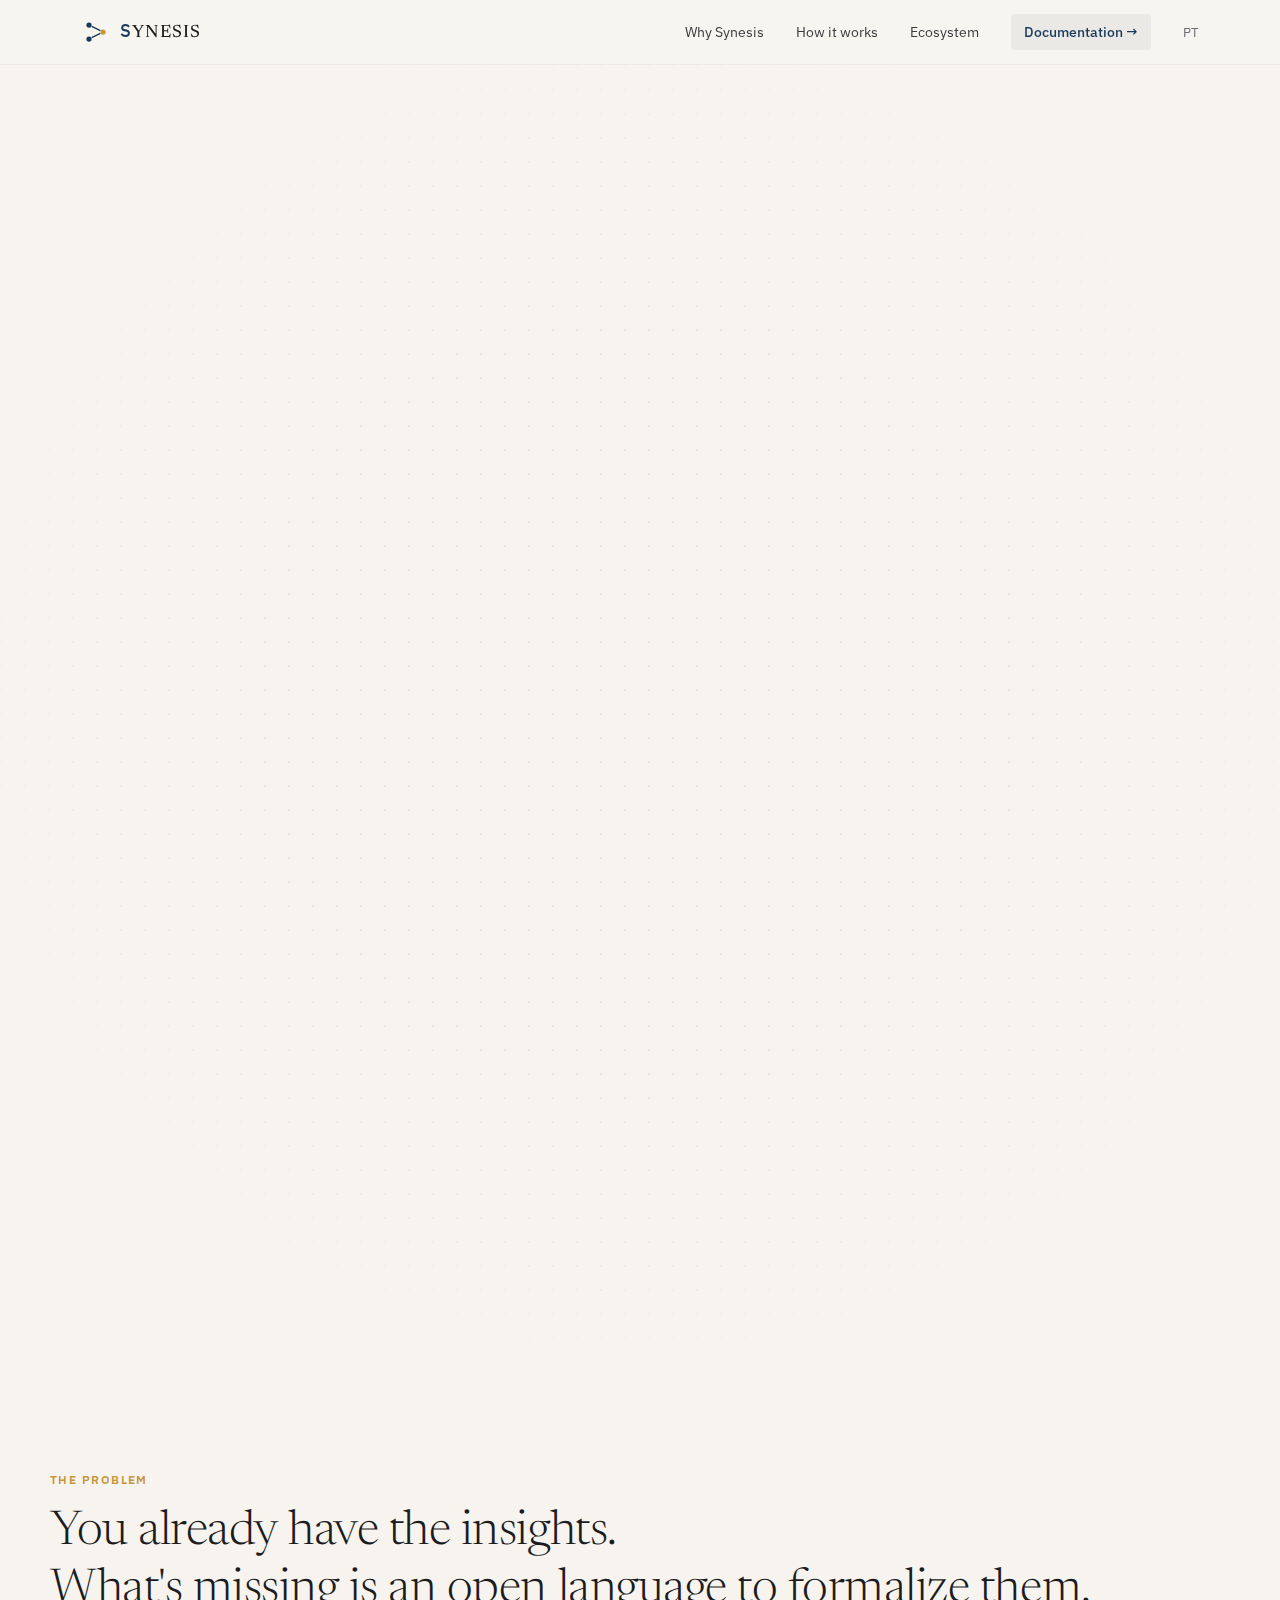
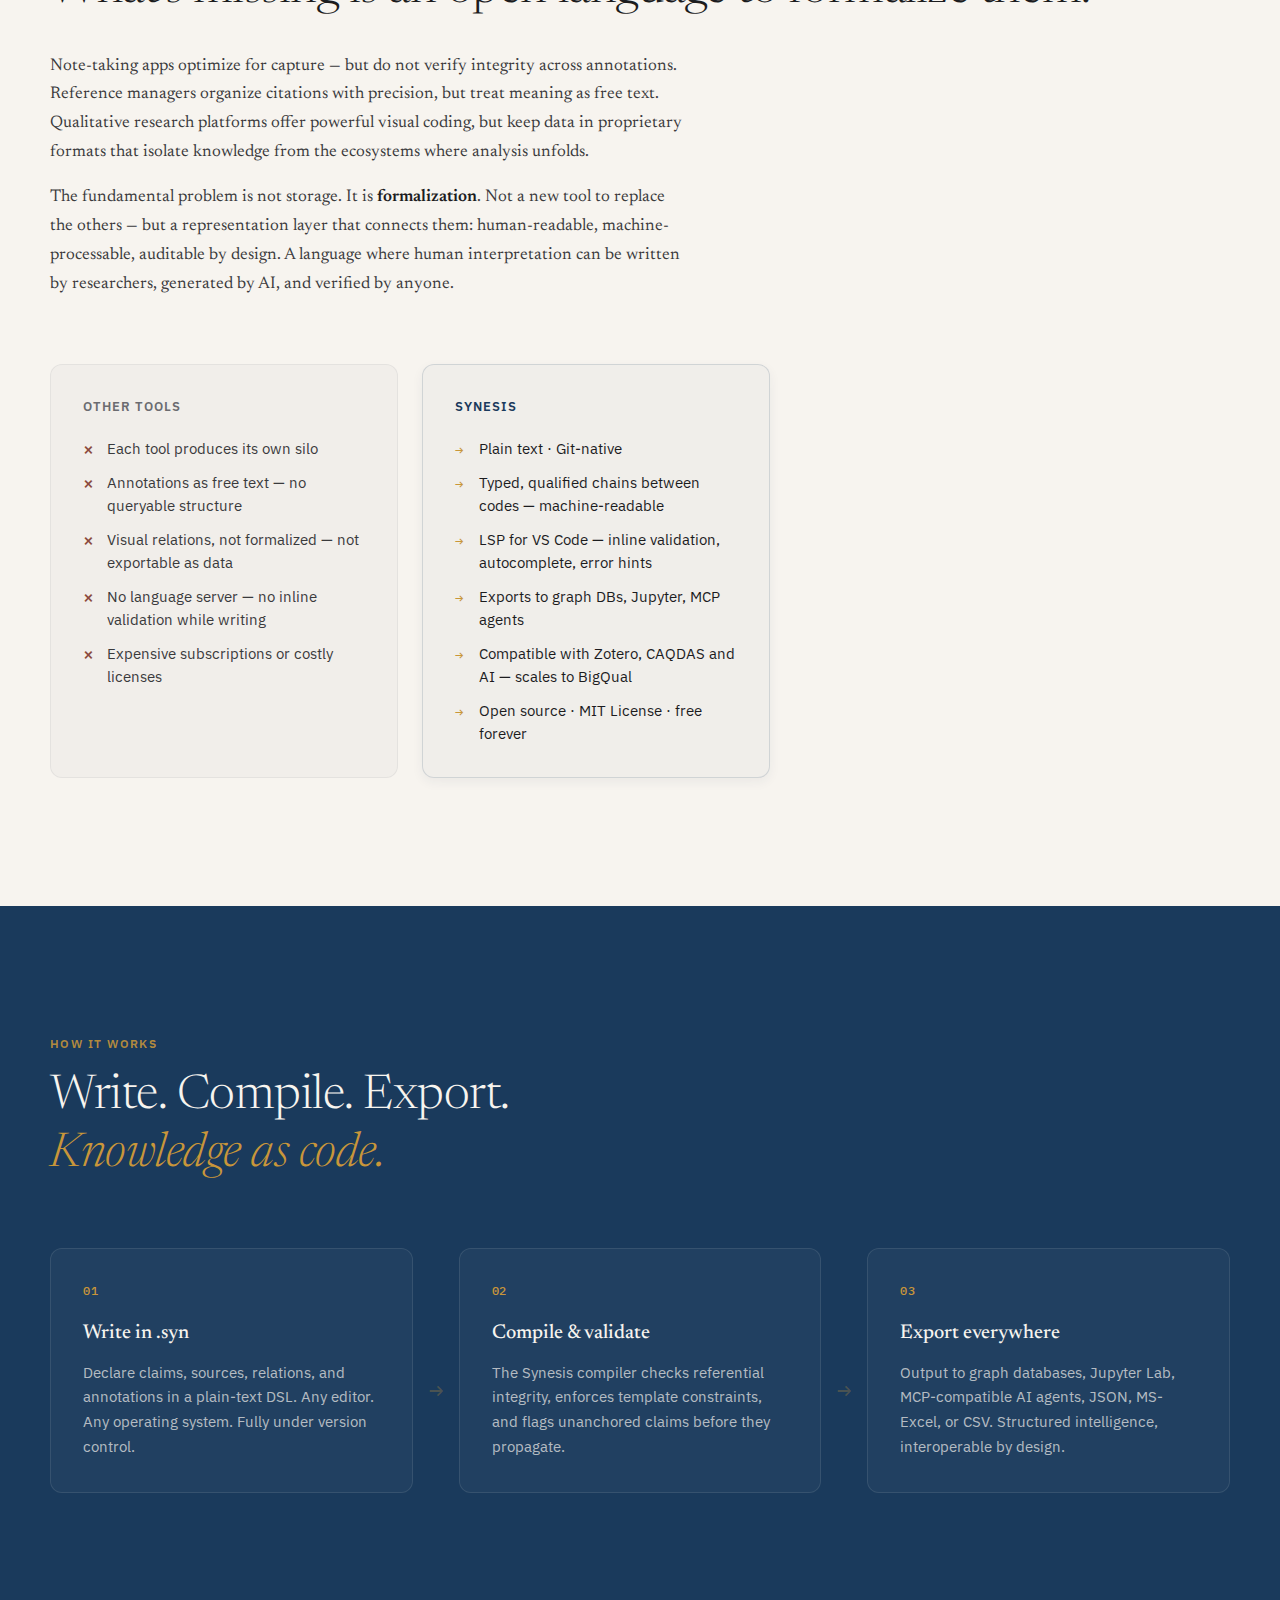
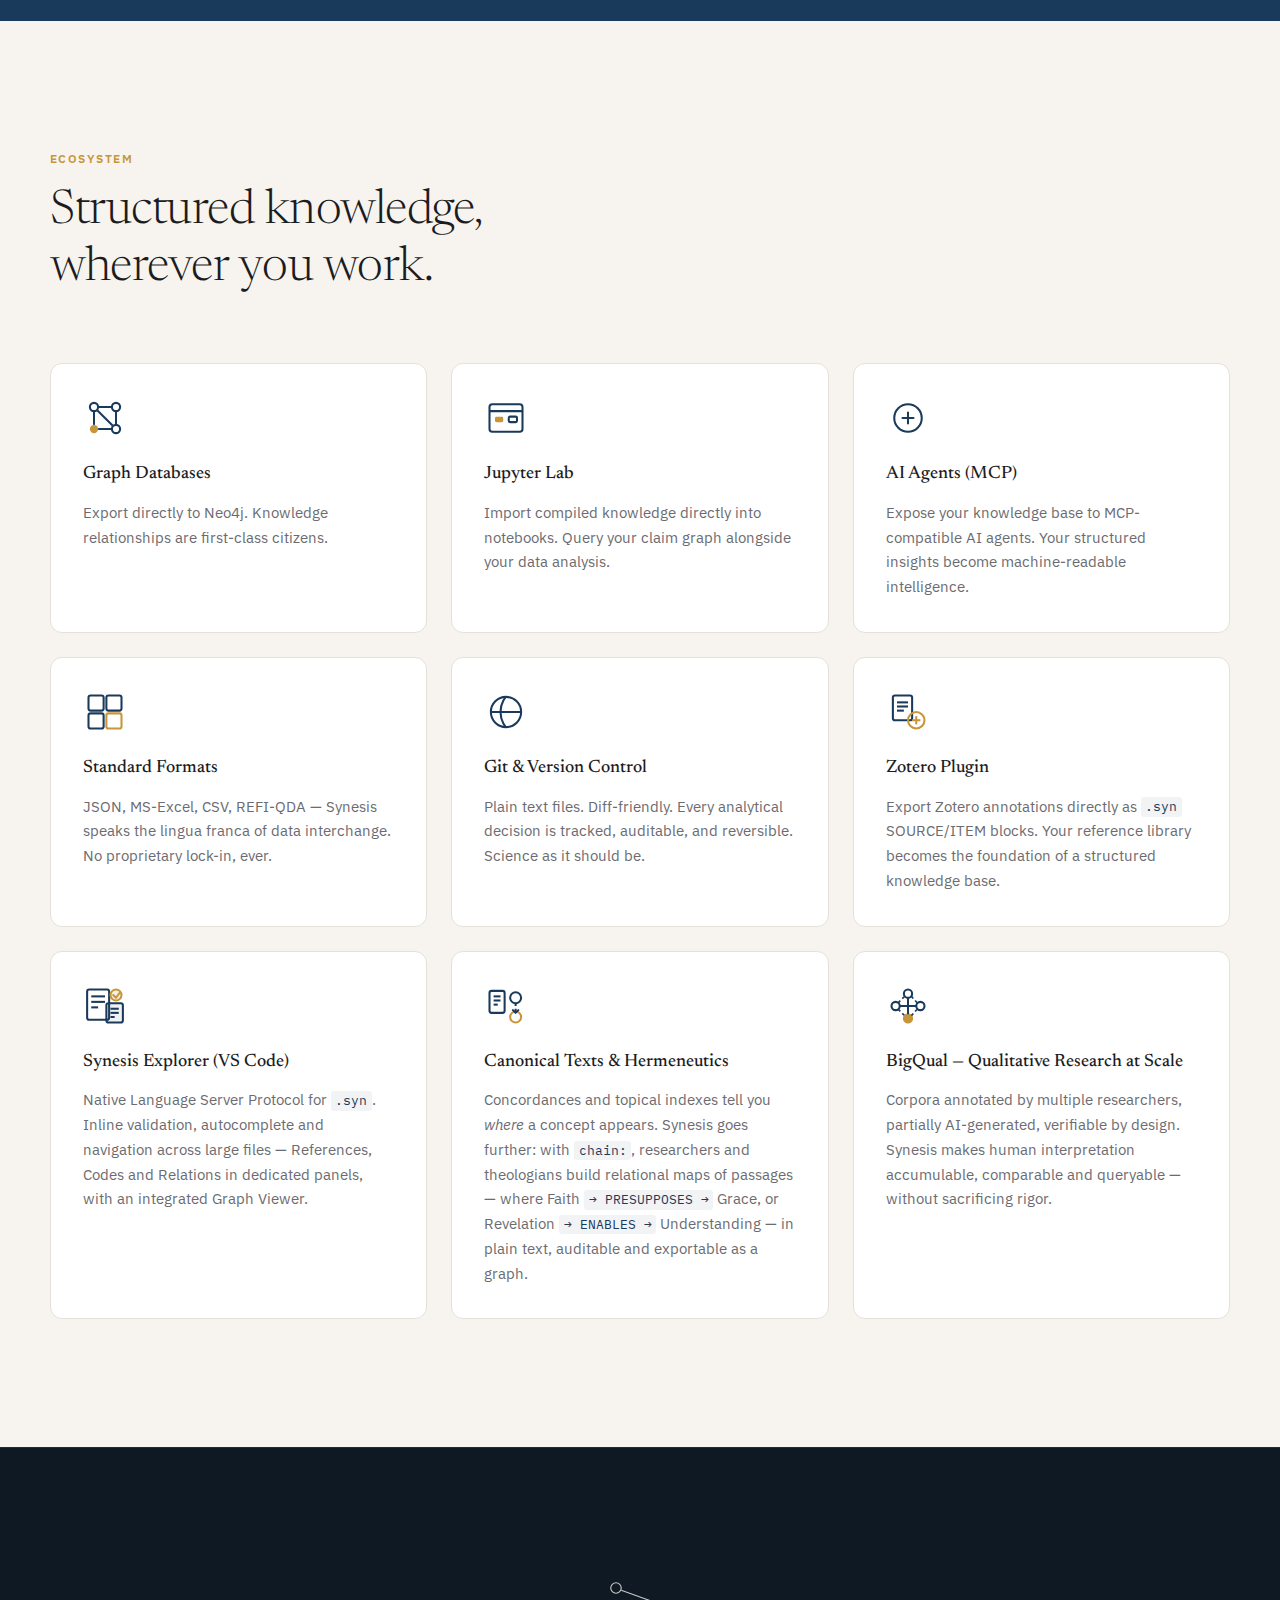
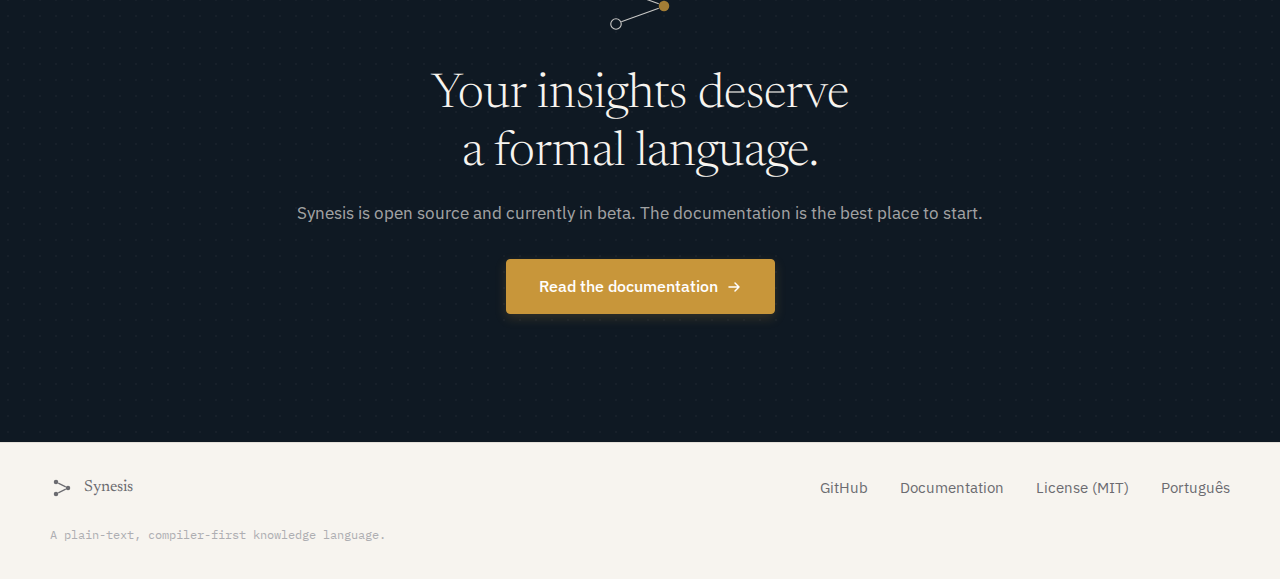
<file: synesis-landing/index.html>
<!DOCTYPE html>
<html lang="en">
<head>
  <meta charset="UTF-8" />
  <meta name="viewport" content="width=device-width, initial-scale=1.0" />
  <title>Synesis — Compile Your Thinking</title>
  <link rel="preconnect" href="https://fonts.googleapis.com" />
  <link rel="preconnect" href="https://fonts.gstatic.com" crossorigin />
  <link href="https://fonts.googleapis.com/css2?family=Newsreader:ital,opsz,wght@0,6..72,200..800;1,6..72,200..800&family=IBM+Plex+Sans:ital,wght@0,300;0,400;0,500;0,600;1,400&family=IBM+Plex+Mono:ital,wght@0,400;1,400&display=swap" rel="stylesheet" />
  <link rel="stylesheet" href="style.css" />
</head>
<body>

  <nav class="nav">
    <div class="nav__inner">
      <a href="./" class="nav__logo" aria-label="Synesis home">
        <svg class="nav__logo-icon" viewBox="0 0 32 32" fill="none" xmlns="http://www.w3.org/2000/svg" aria-hidden="true">
          <circle cx="8" cy="8"  r="3" fill="#1A3A5C"/>
          <circle cx="8" cy="24" r="3" fill="#1A3A5C"/>
          <circle cx="24" cy="16" r="3" fill="#C8963A"/>
          <line x1="11" y1="9.5"  x2="21" y2="14.5" stroke="#1A3A5C" stroke-width="1.5"/>
          <line x1="11" y1="22.5" x2="21" y2="17.5" stroke="#1A3A5C" stroke-width="1.5"/>
        </svg>
        <span class="nav__logo-wordmark"><span class="nav__logo-s">S</span>YNESIS</span>
      </a>
      <ul class="nav__links">
        <li><a href="#why">Why Synesis</a></li>
        <li><a href="#how">How it works</a></li>
        <li><a href="#ecosystem">Ecosystem</a></li>
        <li><a href="../en/" class="nav__link--docs">Documentation →</a></li>
        <li><a href="pt/" style="font-size:0.8rem; color: var(--color-ref-mid);">PT</a></li>
      </ul>
    </div>
  </nav>

  <header class="hero">
    <div class="hero__grid-bg" aria-hidden="true"></div>

    <div class="hero__inner">
      <div class="hero__eyebrow">
        <span class="tag">v0.2 beta</span>
        <span class="tag tag--mono">.bib &nbsp;·&nbsp;.synp &nbsp;·&nbsp; .synt &nbsp;·&nbsp; .syno &nbsp;·&nbsp; .syn</span>
      </div>

      <h1 class="hero__headline">
        Compile<br />
        <em>your thinking.</em>
      </h1>

      <p class="hero__sub">
        Synesis is a domain-specific language and compiler that transforms interpretive
        annotations into formally validated knowledge structures — auditable, portable,
        and ready for any analytical ecosystem.
      </p>

      <div class="hero__cta-group">
        <a href="../en/" class="btn btn--primary">
          Read the documentation
          <svg width="16" height="16" viewBox="0 0 16 16" fill="none" aria-hidden="true">
            <path d="M3 8h10M9 4l4 4-4 4" stroke="currentColor" stroke-width="1.5" stroke-linecap="round" stroke-linejoin="round"/>
          </svg>
        </a>
        <a href="https://github.com/synesis-lang" class="btn btn--secondary">
          View on GitHub
        </a>
      </div>

      <div class="hero__code-block">
        <div class="code-block__header">
          <div class="code-block__controls">
            <span class="code-block__dot code-block__dot--red"></span>
            <span class="code-block__dot code-block__dot--yellow"></span>
            <span class="code-block__dot code-block__dot--green"></span>
          </div>
          <span class="code-block__filename">seaweed-biofuels.syn</span>
        </div>
        <pre class="code-block__body"><code><span class="syn-keyword">SOURCE</span> <span class="syn-ref">@author2026</span>
    description:     <span class="syn-string">Seaweed biofuels: macro-environmental scan.</span>
    epistemic_model: <span class="syn-string">Strategic management, PESTEL</span>
    method:          <span class="syn-string">Conceptual analysis, literature review</span>
<span class="syn-keyword">END SOURCE</span>

<span class="syn-keyword">ITEM</span> <span class="syn-ref">@author2026</span>
    text: <span class="syn-string">Social acceptance shapes industry viability
        beyond purely technological constraints.</span>

    note: <span class="syn-string">Non-technological factors drive adoption
        through the social acceptance pathway.</span>

    chain: <span class="syn-ref">Social_Acceptance</span> <span class="syn-op">-&gt;</span> <span class="syn-value">SHAPES</span> <span class="syn-op">-&gt;</span> <span class="syn-ref">Industry_Viability</span>
<span class="syn-keyword">END ITEM</span></code></pre>
        <div class="code-block__output">
          <span class="output__icon">✓</span>
          <span class="output__text">Compiled · 1 source · 1 item · 1 chain · 0 errors</span>
        </div>
      </div>
    </div>
  </header>

  <section class="section section--light" id="why">
    <div class="section__inner">
      <div class="section__label">The problem</div>
      <h2 class="section__headline">You already have the insights.<br />What's missing is an open language to formalize them.</h2>
      <p class="section__body">
        Note-taking apps optimize for capture — but do not verify integrity across annotations.
        Reference managers organize citations with precision, but treat meaning as free text.
        Qualitative research platforms offer powerful visual coding, but keep data in proprietary
        formats that isolate knowledge from the ecosystems where analysis unfolds.
      </p>
      <p class="section__body">
        The fundamental problem is not storage. It is <strong>formalization</strong>.
        Not a new tool to replace the others — but a representation layer that connects them:
        human-readable, machine-processable, auditable by design.
        A language where human interpretation can be written by researchers,
        generated by AI, and verified by anyone.
      </p>

      <div class="compare-grid">
        <div class="compare-grid__col compare-grid__col--them">
          <div class="compare-grid__head">Other tools</div>
          <ul class="compare-grid__list">
            <li>Each tool produces its own silo</li>
            <li>Annotations as free text — no queryable structure</li>
            <li>Visual relations, not formalized — not exportable as data</li>
            <li>No language server — no inline validation while writing</li>
            <li>Expensive subscriptions or costly licenses</li>
          </ul>
        </div>
        <div class="compare-grid__col compare-grid__col--us">
          <div class="compare-grid__head">Synesis</div>
          <ul class="compare-grid__list">
            <li>Plain text · Git-native</li>
            <li>Typed, qualified chains between codes — machine-readable</li>
            <li>LSP for VS Code — inline validation, autocomplete, error hints</li>
            <li>Exports to graph DBs, Jupyter, MCP agents</li>
            <li>Compatible with Zotero, CAQDAS and AI — scales to BigQual</li>
            <li>Open source · MIT License · free forever</li>
          </ul>
        </div>
      </div>
    </div>
  </section>

  <section class="section section--dark" id="how">
    <div class="section__inner">
      <div class="section__label section__label--light">How it works</div>
      <h2 class="section__headline section__headline--light">
        Write. Compile. Export.<br />
        <em>Knowledge as code.</em>
      </h2>

      <div class="steps">
        <div class="step">
          <div class="step__number">01</div>
          <div class="step__content">
            <h3 class="step__title">Write in .syn</h3>
            <p class="step__body">
              Declare claims, sources, relations, and annotations in a plain-text DSL.
              Any editor. Any operating system. Fully under version control.
            </p>
          </div>
        </div>
        <div class="step__arrow" aria-hidden="true">→</div>
        <div class="step">
          <div class="step__number">02</div>
          <div class="step__content">
            <h3 class="step__title">Compile & validate</h3>
            <p class="step__body">
              The Synesis compiler checks referential integrity, enforces template
              constraints, and flags unanchored claims before they propagate.
            </p>
          </div>
        </div>
        <div class="step__arrow" aria-hidden="true">→</div>
        <div class="step">
          <div class="step__number">03</div>
          <div class="step__content">
            <h3 class="step__title">Export everywhere</h3>
            <p class="step__body">
              Output to graph databases, Jupyter Lab, MCP-compatible AI agents,
              JSON, MS-Excel, or CSV. Structured intelligence, interoperable by design.
            </p>
          </div>
        </div>
      </div>
    </div>
  </section>

  <section class="section section--light" id="ecosystem">
    <div class="section__inner">
      <div class="section__label">Ecosystem</div>
      <h2 class="section__headline">Structured knowledge,<br />wherever you work.</h2>

      <div class="eco-grid">
        <div class="eco-card">
          <div class="eco-card__icon">
            <svg viewBox="0 0 32 32" fill="none"><circle cx="8" cy="8" r="3" stroke="#1A3A5C" stroke-width="1.5"/><circle cx="24" cy="8" r="3" stroke="#1A3A5C" stroke-width="1.5"/><circle cx="8" cy="24" r="3" fill="#C8963A"/><circle cx="24" cy="24" r="3" stroke="#1A3A5C" stroke-width="1.5"/><line x1="11" y1="8" x2="21" y2="8" stroke="#1A3A5C" stroke-width="1.5"/><line x1="8" y1="11" x2="8" y2="21" stroke="#1A3A5C" stroke-width="1.5"/><line x1="24" y1="11" x2="24" y2="21" stroke="#1A3A5C" stroke-width="1.5"/><line x1="11" y1="24" x2="21" y2="24" stroke="#1A3A5C" stroke-width="1.5"/><line x1="10.5" y1="10.5" x2="21.5" y2="21.5" stroke="#1A3A5C" stroke-width="1.5"/></svg>
          </div>
          <h3 class="eco-card__title">Graph Databases</h3>
          <p class="eco-card__body">Export directly to Neo4j. Knowledge relationships are first-class citizens.</p>
        </div>
        <div class="eco-card">
          <div class="eco-card__icon">
            <svg viewBox="0 0 32 32" fill="none"><rect x="4" y="6" width="24" height="20" rx="2" stroke="#1A3A5C" stroke-width="1.5"/><line x1="4" y1="11" x2="28" y2="11" stroke="#1A3A5C" stroke-width="1.5"/><rect x="8" y="15" width="6" height="4" rx="1" fill="#C8963A"/><rect x="18" y="15" width="6" height="4" rx="1" stroke="#1A3A5C" stroke-width="1.5"/></svg>
          </div>
          <h3 class="eco-card__title">Jupyter Lab</h3>
          <p class="eco-card__body">Import compiled knowledge directly into notebooks. Query your claim graph alongside your data analysis.</p>
        </div>
        <div class="eco-card">
          <div class="eco-card__icon">
            <svg viewBox="0 0 32 32" fill="none"><rect x="6" y="6" width="20" height="20" rx="10" stroke="#1A3A5C" stroke-width="1.5"/><path d="M12 16h8M16 12v8" stroke="#1A3A5C" stroke-width="1.5" stroke-linecap="round"/></svg>
          </div>
          <h3 class="eco-card__title">AI Agents (MCP)</h3>
          <p class="eco-card__body">Expose your knowledge base to MCP-compatible AI agents. Your structured insights become machine-readable intelligence.</p>
        </div>
        <div class="eco-card">
          <div class="eco-card__icon">
            <svg viewBox="0 0 32 32" fill="none"><rect x="4" y="4" width="11" height="11" rx="1.5" stroke="#1A3A5C" stroke-width="1.5"/><rect x="17" y="4" width="11" height="11" rx="1.5" stroke="#1A3A5C" stroke-width="1.5"/><rect x="4" y="17" width="11" height="11" rx="1.5" stroke="#1A3A5C" stroke-width="1.5"/><rect x="17" y="17" width="11" height="11" rx="1.5" stroke="#C8963A" stroke-width="1.5"/></svg>
          </div>
          <h3 class="eco-card__title">Standard Formats</h3>
          <p class="eco-card__body">JSON, MS-Excel, CSV, REFI-QDA — Synesis speaks the lingua franca of data interchange. No proprietary lock-in, ever.</p>
        </div>
        <div class="eco-card">
          <div class="eco-card__icon">
            <svg viewBox="0 0 32 32" fill="none"><circle cx="16" cy="16" r="11" stroke="#1A3A5C" stroke-width="1.5"/><path d="M16 5c0 0-4 4-4 11s4 11 4 11" stroke="#1A3A5C" stroke-width="1.5"/><line x1="5" y1="16" x2="27" y2="16" stroke="#1A3A5C" stroke-width="1.5"/></svg>
          </div>
          <h3 class="eco-card__title">Git & Version Control</h3>
          <p class="eco-card__body">Plain text files. Diff-friendly. Every analytical decision is tracked, auditable, and reversible. Science as it should be.</p>
        </div>
        <div class="eco-card">
          <div class="eco-card__icon">
            <svg viewBox="0 0 32 32" fill="none"><rect x="5" y="4" width="14" height="18" rx="1.5" stroke="#1A3A5C" stroke-width="1.5"/><line x1="8" y1="9" x2="16" y2="9" stroke="#1A3A5C" stroke-width="1.5"/><line x1="8" y1="12" x2="16" y2="12" stroke="#1A3A5C" stroke-width="1.5"/><line x1="8" y1="15" x2="13" y2="15" stroke="#1A3A5C" stroke-width="1.5"/><circle cx="22" cy="22" r="6" stroke="#C8963A" stroke-width="1.5"/><line x1="19" y1="22" x2="25" y2="22" stroke="#C8963A" stroke-width="1.5"/><line x1="22" y1="19" x2="22" y2="25" stroke="#C8963A" stroke-width="1.5"/></svg>
          </div>
          <h3 class="eco-card__title">Zotero Plugin</h3>
          <p class="eco-card__body">Export Zotero annotations directly as <code>.syn</code> SOURCE/ITEM blocks. Your reference library becomes the foundation of a structured knowledge base.</p>
        </div>
        <div class="eco-card">
          <div class="eco-card__icon">
            <svg viewBox="0 0 32 32" fill="none"><rect x="3" y="4" width="16" height="22" rx="1.5" stroke="#1A3A5C" stroke-width="1.5"/><line x1="6" y1="9" x2="16" y2="9" stroke="#1A3A5C" stroke-width="1.5"/><line x1="6" y1="13" x2="16" y2="13" stroke="#1A3A5C" stroke-width="1.5"/><line x1="6" y1="17" x2="11" y2="17" stroke="#1A3A5C" stroke-width="1.5"/><rect x="17" y="14" width="12" height="14" rx="1.5" fill="rgba(26,58,92,0.07)" stroke="#1A3A5C" stroke-width="1.5"/><line x1="20" y1="18" x2="26" y2="18" stroke="#1A3A5C" stroke-width="1.5"/><line x1="20" y1="21" x2="26" y2="21" stroke="#1A3A5C" stroke-width="1.5"/><line x1="20" y1="24" x2="23" y2="24" stroke="#1A3A5C" stroke-width="1.5"/><circle cx="24" cy="8" r="4" fill="#C8963A" fill-opacity="0.15" stroke="#C8963A" stroke-width="1.5"/><polyline points="22,8 24,10 27,6" stroke="#C8963A" stroke-width="1.5" stroke-linecap="round" stroke-linejoin="round"/></svg>
          </div>
          <h3 class="eco-card__title">Synesis Explorer (VS Code)</h3>
          <p class="eco-card__body">Native Language Server Protocol for <code>.syn</code>. Inline validation, autocomplete and navigation across large files — References, Codes and Relations in dedicated panels, with an integrated Graph Viewer.</p>
        </div>
        <div class="eco-card">
          <div class="eco-card__icon">
            <svg viewBox="0 0 32 32" fill="none"><rect x="4" y="5" width="11" height="16" rx="1.5" stroke="#1A3A5C" stroke-width="1.5"/><line x1="7" y1="9" x2="12" y2="9" stroke="#1A3A5C" stroke-width="1.5"/><line x1="7" y1="12" x2="12" y2="12" stroke="#1A3A5C" stroke-width="1.5"/><line x1="7" y1="15" x2="10" y2="15" stroke="#1A3A5C" stroke-width="1.5"/><circle cx="23" cy="10" r="4" stroke="#1A3A5C" stroke-width="1.5"/><circle cx="23" cy="24" r="4" stroke="#C8963A" stroke-width="1.5"/><line x1="23" y1="14" x2="23" y2="20" stroke="#1A3A5C" stroke-width="1.5" stroke-dasharray="2 2"/><polyline points="21,19 23,21 25,19" stroke="#1A3A5C" stroke-width="1.5" stroke-linecap="round" stroke-linejoin="round"/></svg>
          </div>
          <h3 class="eco-card__title">Canonical Texts & Hermeneutics</h3>
          <p class="eco-card__body">Concordances and topical indexes tell you <em>where</em> a concept appears. Synesis goes further: with <code>chain:</code>, researchers and theologians build relational maps of passages — where Faith <code>→ PRESUPPOSES →</code> Grace, or Revelation <code>→ ENABLES →</code> Understanding — in plain text, auditable and exportable as a graph.</p>
        </div>
        <div class="eco-card">
          <div class="eco-card__icon">
            <svg viewBox="0 0 32 32" fill="none"><circle cx="7" cy="16" r="3" stroke="#1A3A5C" stroke-width="1.5"/><circle cx="16" cy="7" r="3" stroke="#1A3A5C" stroke-width="1.5"/><circle cx="25" cy="16" r="3" stroke="#1A3A5C" stroke-width="1.5"/><circle cx="16" cy="25" r="3" fill="#C8963A" stroke="#C8963A" stroke-width="1.5"/><line x1="10" y1="16" x2="22" y2="16" stroke="#1A3A5C" stroke-width="1.5"/><line x1="16" y1="10" x2="16" y2="22" stroke="#1A3A5C" stroke-width="1.5"/><line x1="9" y1="13.5" x2="13.5" y2="9" stroke="#1A3A5C" stroke-width="1.2" stroke-dasharray="2 2"/><line x1="22.5" y1="13.5" x2="18.5" y2="9" stroke="#1A3A5C" stroke-width="1.2" stroke-dasharray="2 2"/><line x1="9" y1="18.5" x2="13.5" y2="23" stroke="#1A3A5C" stroke-width="1.2" stroke-dasharray="2 2"/><line x1="22.5" y1="18.5" x2="18.5" y2="23" stroke="#1A3A5C" stroke-width="1.2" stroke-dasharray="2 2"/></svg>
          </div>
          <h3 class="eco-card__title">BigQual — Qualitative Research at Scale</h3>
          <p class="eco-card__body">Corpora annotated by multiple researchers, partially AI-generated, verifiable by design. Synesis makes human interpretation accumulable, comparable and queryable — without sacrificing rigor.</p>
        </div>
      </div>
    </div>
  </section>

  <section class="section section--cta">
    <div class="section__inner section__inner--narrow">
      <div class="cta-graph" aria-hidden="true">
        <svg viewBox="0 0 120 80" fill="none" xmlns="http://www.w3.org/2000/svg">
          <circle cx="28" cy="16" r="7" stroke="#F7F4EF" stroke-width="1.5"/>
          <circle cx="28" cy="64" r="7" stroke="#F7F4EF" stroke-width="1.5"/>
          <circle cx="92" cy="40" r="7" fill="#C8963A"/>
          <line x1="35" y1="19" x2="85" y2="37" stroke="#F7F4EF" stroke-width="1.5"/>
          <line x1="35" y1="61" x2="85" y2="43" stroke="#F7F4EF" stroke-width="1.5"/>
        </svg>
      </div>
      <h2 class="cta__headline">
        Your insights deserve<br />a formal language.
      </h2>
      <p class="cta__sub">
        Synesis is open source and currently in beta.
        The documentation is the best place to start.
      </p>
      <a href="../en/" class="btn btn--amber">
        Read the documentation
        <svg width="16" height="16" viewBox="0 0 16 16" fill="none" aria-hidden="true">
          <path d="M3 8h10M9 4l4 4-4 4" stroke="currentColor" stroke-width="1.5" stroke-linecap="round" stroke-linejoin="round"/>
        </svg>
      </a>
    </div>
  </section>

  <footer class="footer">
    <div class="footer__inner">
      <div class="footer__logo">
        <svg width="24" height="24" viewBox="0 0 32 32" fill="none">
          <circle cx="8"  cy="8"  r="3" fill="#6B6B70"/>
          <circle cx="8"  cy="24" r="3" fill="#6B6B70"/>
          <circle cx="24" cy="16" r="3" fill="#6B6B70"/>
          <line x1="11" y1="9.5"  x2="21" y2="14.5" stroke="#6B6B70" stroke-width="1.5"/>
          <line x1="11" y1="22.5" x2="21" y2="17.5" stroke="#6B6B70" stroke-width="1.5"/>
        </svg>
        <span>Synesis</span>
      </div>
      <nav class="footer__nav" aria-label="Footer navigation">
        <a href="#why">Why Synesis</a>
        <a href="#how">How it works</a>
        <a href="#ecosystem">Ecosystem</a>
      </nav>
      <div class="footer__links">
        <a href="https://github.com/synesis-lang">GitHub</a>
        <a href="../en/">Documentation</a>
        <a href="#">License (MIT)</a>
        <a href="pt/">Português</a>
      </div>
      <div class="footer__legal">
        A plain-text, compiler-first knowledge language.
      </div>
    </div>
  </footer>

</body>
</html>
</file>
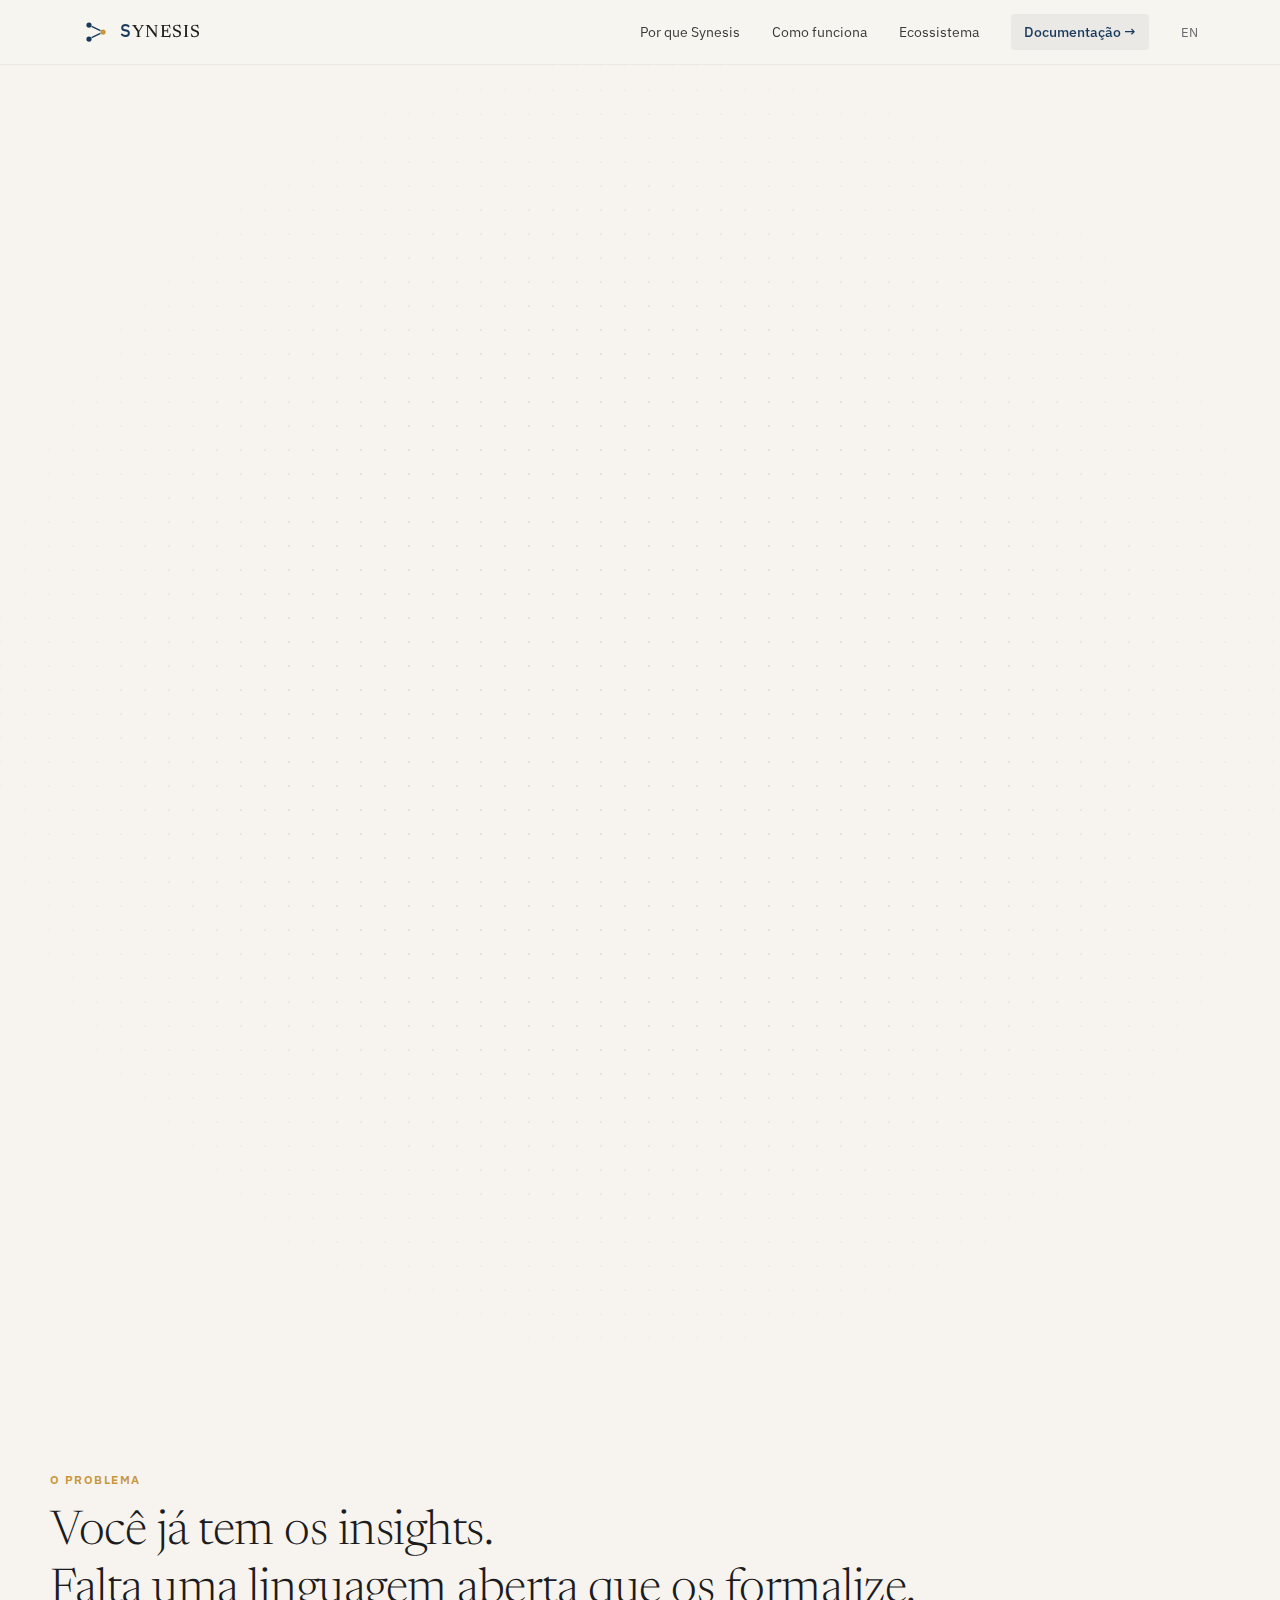
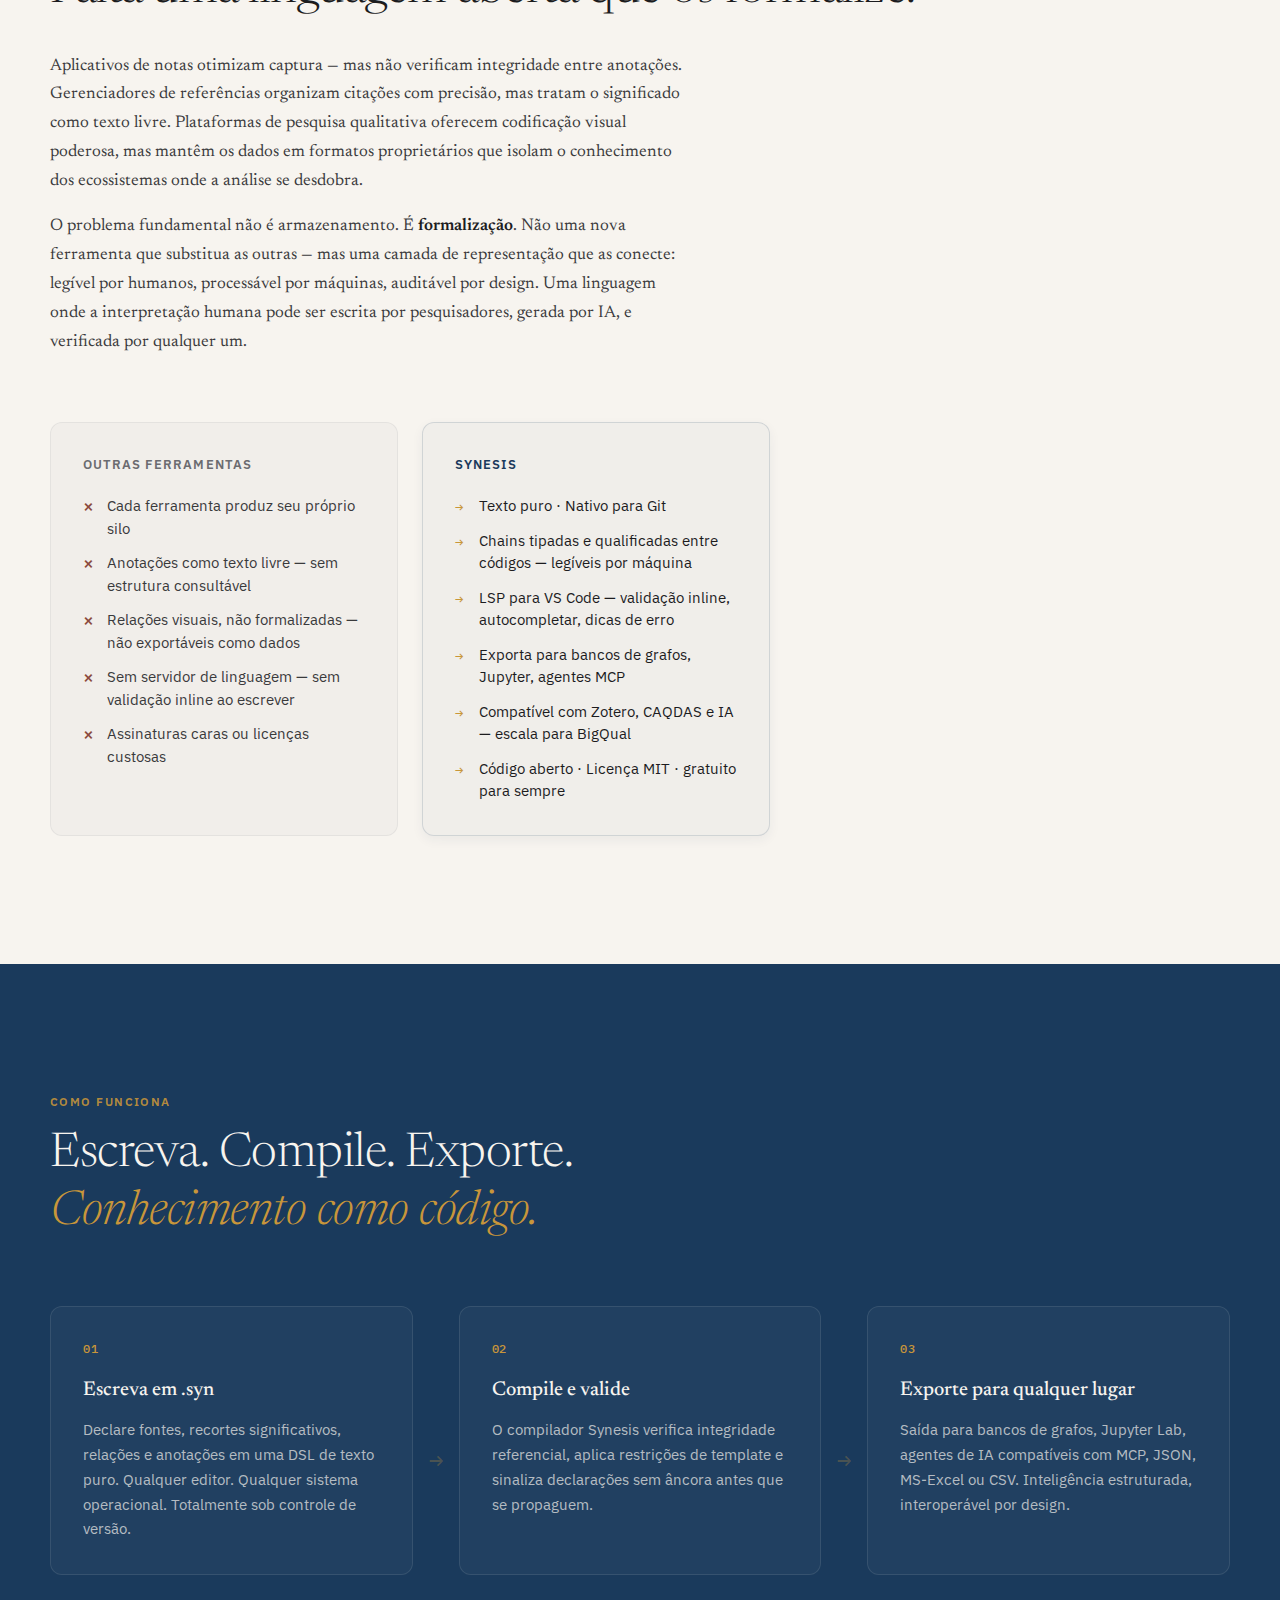
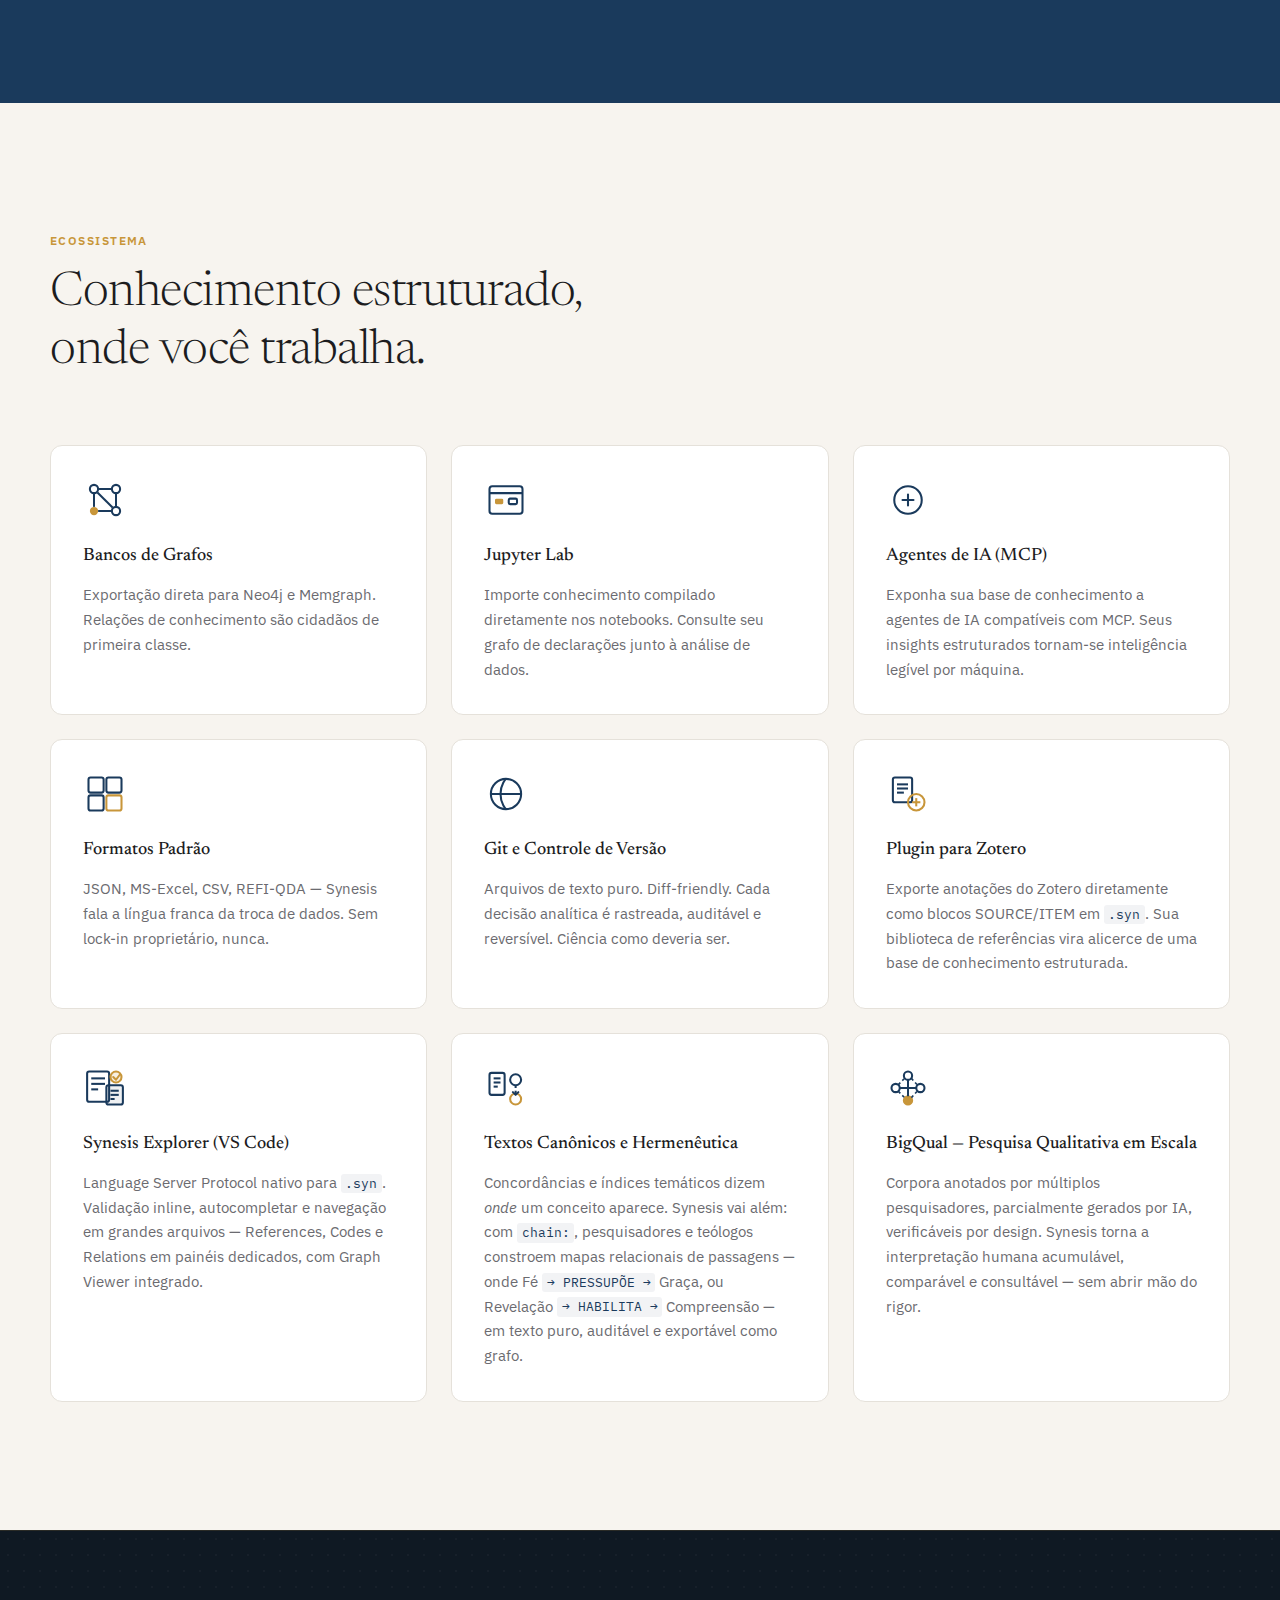
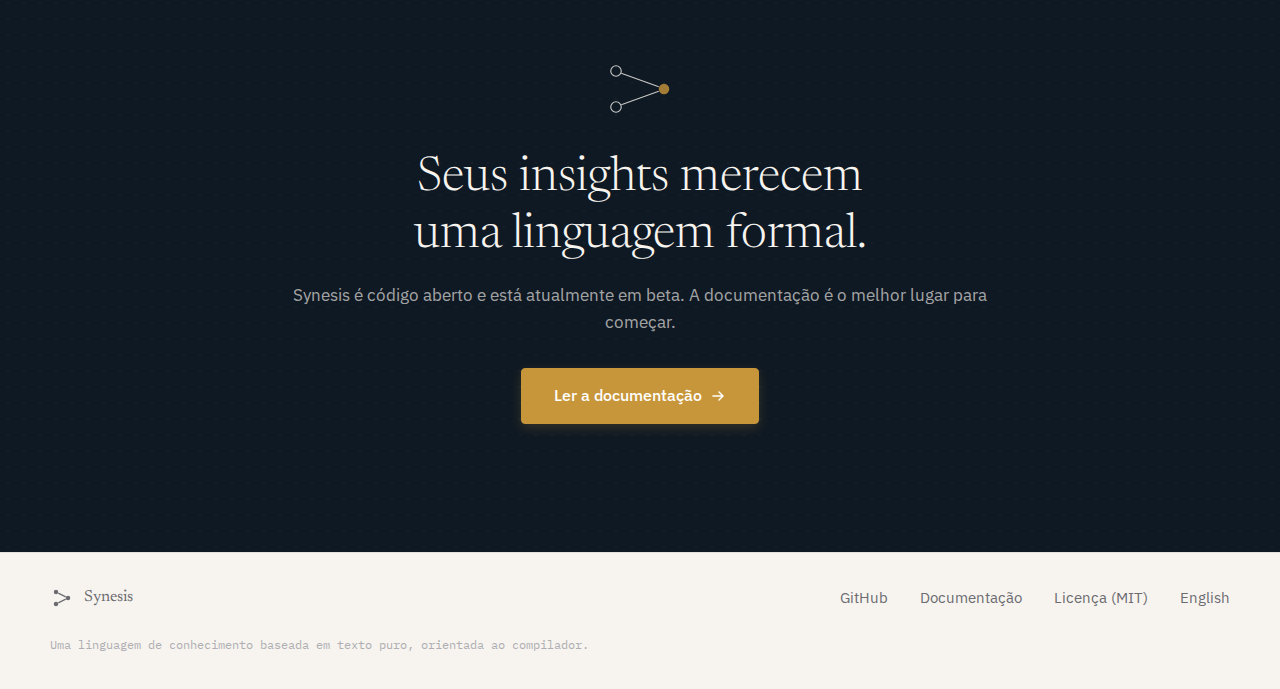
<file: synesis-landing/pt/index.html>
<!DOCTYPE html>
<html lang="pt-BR">
<head>
  <meta charset="UTF-8" />
  <meta name="viewport" content="width=device-width, initial-scale=1.0" />
  <title>Synesis — Compile Seu Pensamento</title>
  <link rel="preconnect" href="https://fonts.googleapis.com" />
  <link rel="preconnect" href="https://fonts.gstatic.com" crossorigin />
  <link href="https://fonts.googleapis.com/css2?family=Newsreader:ital,opsz,wght@0,6..72,200..800;1,6..72,200..800&family=IBM+Plex+Sans:ital,wght@0,300;0,400;0,500;0,600;1,400&family=IBM+Plex+Mono:ital,wght@0,400;1,400&display=swap" rel="stylesheet" />
  <link rel="stylesheet" href="../style.css" />
</head>
<body>

  <nav class="nav">
    <div class="nav__inner">
      <a href="./" class="nav__logo" aria-label="Synesis início">
        <svg class="nav__logo-icon" viewBox="0 0 32 32" fill="none" xmlns="http://www.w3.org/2000/svg" aria-hidden="true">
          <circle cx="8" cy="8"  r="3" fill="#1A3A5C"/>
          <circle cx="8" cy="24" r="3" fill="#1A3A5C"/>
          <circle cx="24" cy="16" r="3" fill="#C8963A"/>
          <line x1="11" y1="9.5"  x2="21" y2="14.5" stroke="#1A3A5C" stroke-width="1.5"/>
          <line x1="11" y1="22.5" x2="21" y2="17.5" stroke="#1A3A5C" stroke-width="1.5"/>
        </svg>
        <span class="nav__logo-wordmark"><span class="nav__logo-s">S</span>YNESIS</span>
      </a>
      <ul class="nav__links">
        <li><a href="#por-que">Por que Synesis</a></li>
        <li><a href="#como-funciona">Como funciona</a></li>
        <li><a href="#ecossistema">Ecossistema</a></li>
        <li><a href="../../pt/" class="nav__link--docs">Documentação →</a></li>
        <li><a href="../" style="font-size:0.8rem; color: var(--color-ref-mid);">EN</a></li>
      </ul>
    </div>
  </nav>

  <header class="hero">
    <div class="hero__grid-bg" aria-hidden="true"></div>

    <div class="hero__inner">
      <div class="hero__eyebrow">
        <span class="tag">v0.2 beta</span>
        <span class="tag tag--mono">.bib &nbsp;·&nbsp;.synp &nbsp;·&nbsp; .synt &nbsp;·&nbsp; .syno &nbsp;·&nbsp; .syn</span>
      </div>

      <h1 class="hero__headline">
        Compile<br />
        <em>seu pensamento.</em>
      </h1>

      <p class="hero__sub">
        Synesis é uma linguagem de domínio específico e compilador que transforma
        anotações interpretativas em estruturas de conhecimento formalmente validadas —
        auditáveis, portáteis e prontas para qualquer ecossistema analítico.
      </p>

      <div class="hero__cta-group">
        <a href="../../pt/" class="btn btn--primary">
          Ler a documentação
          <svg width="16" height="16" viewBox="0 0 16 16" fill="none" aria-hidden="true">
            <path d="M3 8h10M9 4l4 4-4 4" stroke="currentColor" stroke-width="1.5" stroke-linecap="round" stroke-linejoin="round"/>
          </svg>
        </a>
        <a href="https://github.com/synesis-lang" class="btn btn--secondary">
          Ver no GitHub
        </a>
      </div>

      <div class="hero__code-block">
        <div class="code-block__header">
          <div class="code-block__controls">
            <span class="code-block__dot code-block__dot--red"></span>
            <span class="code-block__dot code-block__dot--yellow"></span>
            <span class="code-block__dot code-block__dot--green"></span>
          </div>
          <span class="code-block__filename">biocombustiveis-algas.syn</span>
        </div>
        <pre class="code-block__body"><code><span class="syn-keyword">SOURCE</span> <span class="syn-ref">@autor2026</span>
    description:     <span class="syn-string">Biocombustíveis de algas: análise macro-ambiental.</span>
    epistemic_model: <span class="syn-string">Gestão estratégica, PESTEL</span>
    method:          <span class="syn-string">Análise conceitual, revisão de literatura</span>
<span class="syn-keyword">END SOURCE</span>

<span class="syn-keyword">ITEM</span> <span class="syn-ref">@autor2026</span>
    text: <span class="syn-string">A aceitação social determina a viabilidade do setor
        além de restrições puramente tecnológicas.</span>

    note: <span class="syn-string">Fatores não-tecnológicos impulsionam a adoção
        através da via da aceitação social.</span>

    chain: <span class="syn-ref">Aceitacao_Social</span> <span class="syn-op">-&gt;</span> <span class="syn-value">DETERMINA</span> <span class="syn-op">-&gt;</span> <span class="syn-ref">Viabilidade_Setor</span>
<span class="syn-keyword">END ITEM</span></code></pre>
        <div class="code-block__output">
          <span class="output__icon">✓</span>
          <span class="output__text">Compilado · 1 fonte · 1 item · 1 chain · 0 erros</span>
        </div>
      </div>
    </div>
  </header>

  <section class="section section--light" id="por-que">
    <div class="section__inner">
      <div class="section__label">O problema</div>
      <h2 class="section__headline">Você já tem os insights.<br />Falta uma linguagem aberta que os formalize.</h2>
      <p class="section__body">
        Aplicativos de notas otimizam captura — mas não verificam integridade entre anotações.
        Gerenciadores de referências organizam citações com precisão, mas tratam o significado
        como texto livre. Plataformas de pesquisa qualitativa oferecem codificação visual poderosa,
        mas mantêm os dados em formatos proprietários que isolam o conhecimento dos ecossistemas
        onde a análise se desdobra.
      </p>
      <p class="section__body">
        O problema fundamental não é armazenamento. É <strong>formalização</strong>.
        Não uma nova ferramenta que substitua as outras — mas uma camada de representação
        que as conecte: legível por humanos, processável por máquinas, auditável por design.
        Uma linguagem onde a interpretação humana pode ser escrita por pesquisadores,
        gerada por IA, e verificada por qualquer um.
      </p>

      <div class="compare-grid">
        <div class="compare-grid__col compare-grid__col--them">
          <div class="compare-grid__head">Outras ferramentas</div>
          <ul class="compare-grid__list">
            <li>Cada ferramenta produz seu próprio silo</li>
            <li>Anotações como texto livre — sem estrutura consultável</li>
            <li>Relações visuais, não formalizadas — não exportáveis como dados</li>
            <li>Sem servidor de linguagem — sem validação inline ao escrever</li>
            <li>Assinaturas caras ou licenças custosas</li>
          </ul>
        </div>
        <div class="compare-grid__col compare-grid__col--us">
          <div class="compare-grid__head">Synesis</div>
          <ul class="compare-grid__list">
            <li>Texto puro · Nativo para Git</li>
            <li>Chains tipadas e qualificadas entre códigos — legíveis por máquina</li>
            <li>LSP para VS Code — validação inline, autocompletar, dicas de erro</li>
            <li>Exporta para bancos de grafos, Jupyter, agentes MCP</li>
            <li>Compatível com Zotero, CAQDAS e IA — escala para BigQual</li>
            <li>Código aberto · Licença MIT · gratuito para sempre</li>
          </ul>
        </div>
      </div>
    </div>
  </section>

  <section class="section section--dark" id="como-funciona">
    <div class="section__inner">
      <div class="section__label section__label--light">Como funciona</div>
      <h2 class="section__headline section__headline--light">
        Escreva. Compile. Exporte.<br />
        <em>Conhecimento como código.</em>
      </h2>

      <div class="steps">
        <div class="step">
          <div class="step__number">01</div>
          <div class="step__content">
            <h3 class="step__title">Escreva em .syn</h3>
            <p class="step__body">
              Declare fontes, recortes significativos, relações e anotações em uma DSL de texto puro.
              Qualquer editor. Qualquer sistema operacional. Totalmente sob controle de versão.
            </p>
          </div>
        </div>
        <div class="step__arrow" aria-hidden="true">→</div>
        <div class="step">
          <div class="step__number">02</div>
          <div class="step__content">
            <h3 class="step__title">Compile e valide</h3>
            <p class="step__body">
              O compilador Synesis verifica integridade referencial, aplica restrições de template
              e sinaliza declarações sem âncora antes que se propaguem.
            </p>
          </div>
        </div>
        <div class="step__arrow" aria-hidden="true">→</div>
        <div class="step">
          <div class="step__number">03</div>
          <div class="step__content">
            <h3 class="step__title">Exporte para qualquer lugar</h3>
            <p class="step__body">
              Saída para bancos de grafos, Jupyter Lab, agentes de IA compatíveis com MCP,
              JSON, MS-Excel ou CSV. Inteligência estruturada, interoperável por design.
            </p>
          </div>
        </div>
      </div>
    </div>
  </section>

  <section class="section section--light" id="ecossistema">
    <div class="section__inner">
      <div class="section__label">Ecossistema</div>
      <h2 class="section__headline">Conhecimento estruturado,<br />onde você trabalha.</h2>

      <div class="eco-grid">
        <div class="eco-card">
          <div class="eco-card__icon">
            <svg viewBox="0 0 32 32" fill="none"><circle cx="8" cy="8" r="3" stroke="#1A3A5C" stroke-width="1.5"/><circle cx="24" cy="8" r="3" stroke="#1A3A5C" stroke-width="1.5"/><circle cx="8" cy="24" r="3" fill="#C8963A"/><circle cx="24" cy="24" r="3" stroke="#1A3A5C" stroke-width="1.5"/><line x1="11" y1="8" x2="21" y2="8" stroke="#1A3A5C" stroke-width="1.5"/><line x1="8" y1="11" x2="8" y2="21" stroke="#1A3A5C" stroke-width="1.5"/><line x1="24" y1="11" x2="24" y2="21" stroke="#1A3A5C" stroke-width="1.5"/><line x1="11" y1="24" x2="21" y2="24" stroke="#1A3A5C" stroke-width="1.5"/><line x1="10.5" y1="10.5" x2="21.5" y2="21.5" stroke="#1A3A5C" stroke-width="1.5"/></svg>
          </div>
          <h3 class="eco-card__title">Bancos de Grafos</h3>
          <p class="eco-card__body">Exportação direta para Neo4j e Memgraph. Relações de conhecimento são cidadãos de primeira classe.</p>
        </div>
        <div class="eco-card">
          <div class="eco-card__icon">
            <svg viewBox="0 0 32 32" fill="none"><rect x="4" y="6" width="24" height="20" rx="2" stroke="#1A3A5C" stroke-width="1.5"/><line x1="4" y1="11" x2="28" y2="11" stroke="#1A3A5C" stroke-width="1.5"/><rect x="8" y="15" width="6" height="4" rx="1" fill="#C8963A"/><rect x="18" y="15" width="6" height="4" rx="1" stroke="#1A3A5C" stroke-width="1.5"/></svg>
          </div>
          <h3 class="eco-card__title">Jupyter Lab</h3>
          <p class="eco-card__body">Importe conhecimento compilado diretamente nos notebooks. Consulte seu grafo de declarações junto à análise de dados.</p>
        </div>
        <div class="eco-card">
          <div class="eco-card__icon">
            <svg viewBox="0 0 32 32" fill="none"><rect x="6" y="6" width="20" height="20" rx="10" stroke="#1A3A5C" stroke-width="1.5"/><path d="M12 16h8M16 12v8" stroke="#1A3A5C" stroke-width="1.5" stroke-linecap="round"/></svg>
          </div>
          <h3 class="eco-card__title">Agentes de IA (MCP)</h3>
          <p class="eco-card__body">Exponha sua base de conhecimento a agentes de IA compatíveis com MCP. Seus insights estruturados tornam-se inteligência legível por máquina.</p>
        </div>
        <div class="eco-card">
          <div class="eco-card__icon">
            <svg viewBox="0 0 32 32" fill="none"><rect x="4" y="4" width="11" height="11" rx="1.5" stroke="#1A3A5C" stroke-width="1.5"/><rect x="17" y="4" width="11" height="11" rx="1.5" stroke="#1A3A5C" stroke-width="1.5"/><rect x="4" y="17" width="11" height="11" rx="1.5" stroke="#1A3A5C" stroke-width="1.5"/><rect x="17" y="17" width="11" height="11" rx="1.5" stroke="#C8963A" stroke-width="1.5"/></svg>
          </div>
          <h3 class="eco-card__title">Formatos Padrão</h3>
          <p class="eco-card__body">JSON, MS-Excel, CSV, REFI-QDA — Synesis fala a língua franca da troca de dados. Sem lock-in proprietário, nunca.</p>
        </div>
        <div class="eco-card">
          <div class="eco-card__icon">
            <svg viewBox="0 0 32 32" fill="none"><circle cx="16" cy="16" r="11" stroke="#1A3A5C" stroke-width="1.5"/><path d="M16 5c0 0-4 4-4 11s4 11 4 11" stroke="#1A3A5C" stroke-width="1.5"/><line x1="5" y1="16" x2="27" y2="16" stroke="#1A3A5C" stroke-width="1.5"/></svg>
          </div>
          <h3 class="eco-card__title">Git e Controle de Versão</h3>
          <p class="eco-card__body">Arquivos de texto puro. Diff-friendly. Cada decisão analítica é rastreada, auditável e reversível. Ciência como deveria ser.</p>
        </div>
        <div class="eco-card">
          <div class="eco-card__icon">
            <svg viewBox="0 0 32 32" fill="none"><rect x="5" y="4" width="14" height="18" rx="1.5" stroke="#1A3A5C" stroke-width="1.5"/><line x1="8" y1="9" x2="16" y2="9" stroke="#1A3A5C" stroke-width="1.5"/><line x1="8" y1="12" x2="16" y2="12" stroke="#1A3A5C" stroke-width="1.5"/><line x1="8" y1="15" x2="13" y2="15" stroke="#1A3A5C" stroke-width="1.5"/><circle cx="22" cy="22" r="6" stroke="#C8963A" stroke-width="1.5"/><line x1="19" y1="22" x2="25" y2="22" stroke="#C8963A" stroke-width="1.5"/><line x1="22" y1="19" x2="22" y2="25" stroke="#C8963A" stroke-width="1.5"/></svg>
          </div>
          <h3 class="eco-card__title">Plugin para Zotero</h3>
          <p class="eco-card__body">Exporte anotações do Zotero diretamente como blocos SOURCE/ITEM em <code>.syn</code>. Sua biblioteca de referências vira alicerce de uma base de conhecimento estruturada.</p>
        </div>
        <div class="eco-card">
          <div class="eco-card__icon">
            <svg viewBox="0 0 32 32" fill="none"><rect x="3" y="4" width="16" height="22" rx="1.5" stroke="#1A3A5C" stroke-width="1.5"/><line x1="6" y1="9" x2="16" y2="9" stroke="#1A3A5C" stroke-width="1.5"/><line x1="6" y1="13" x2="16" y2="13" stroke="#1A3A5C" stroke-width="1.5"/><line x1="6" y1="17" x2="11" y2="17" stroke="#1A3A5C" stroke-width="1.5"/><rect x="17" y="14" width="12" height="14" rx="1.5" fill="rgba(26,58,92,0.07)" stroke="#1A3A5C" stroke-width="1.5"/><line x1="20" y1="18" x2="26" y2="18" stroke="#1A3A5C" stroke-width="1.5"/><line x1="20" y1="21" x2="26" y2="21" stroke="#1A3A5C" stroke-width="1.5"/><line x1="20" y1="24" x2="23" y2="24" stroke="#1A3A5C" stroke-width="1.5"/><circle cx="24" cy="8" r="4" fill="#C8963A" fill-opacity="0.15" stroke="#C8963A" stroke-width="1.5"/><polyline points="22,8 24,10 27,6" stroke="#C8963A" stroke-width="1.5" stroke-linecap="round" stroke-linejoin="round"/></svg>
          </div>
          <h3 class="eco-card__title">Synesis Explorer (VS Code)</h3>
          <p class="eco-card__body">Language Server Protocol nativo para <code>.syn</code>. Validação inline, autocompletar e navegação em grandes arquivos — References, Codes e Relations em painéis dedicados, com Graph Viewer integrado.</p>
        </div>
        <div class="eco-card">
          <div class="eco-card__icon">
            <svg viewBox="0 0 32 32" fill="none"><rect x="4" y="5" width="11" height="16" rx="1.5" stroke="#1A3A5C" stroke-width="1.5"/><line x1="7" y1="9" x2="12" y2="9" stroke="#1A3A5C" stroke-width="1.5"/><line x1="7" y1="12" x2="12" y2="12" stroke="#1A3A5C" stroke-width="1.5"/><line x1="7" y1="15" x2="10" y2="15" stroke="#1A3A5C" stroke-width="1.5"/><circle cx="23" cy="10" r="4" stroke="#1A3A5C" stroke-width="1.5"/><circle cx="23" cy="24" r="4" stroke="#C8963A" stroke-width="1.5"/><line x1="23" y1="14" x2="23" y2="20" stroke="#1A3A5C" stroke-width="1.5" stroke-dasharray="2 2"/><polyline points="21,19 23,21 25,19" stroke="#1A3A5C" stroke-width="1.5" stroke-linecap="round" stroke-linejoin="round"/></svg>
          </div>
          <h3 class="eco-card__title">Textos Canônicos e Hermenêutica</h3>
          <p class="eco-card__body">Concordâncias e índices temáticos dizem <em>onde</em> um conceito aparece. Synesis vai além: com <code>chain:</code>, pesquisadores e teólogos constroem mapas relacionais de passagens — onde Fé <code>→ PRESSUPÕE →</code> Graça, ou Revelação <code>→ HABILITA →</code> Compreensão — em texto puro, auditável e exportável como grafo.</p>
        </div>
        <div class="eco-card">
          <div class="eco-card__icon">
            <svg viewBox="0 0 32 32" fill="none"><circle cx="7" cy="16" r="3" stroke="#1A3A5C" stroke-width="1.5"/><circle cx="16" cy="7" r="3" stroke="#1A3A5C" stroke-width="1.5"/><circle cx="25" cy="16" r="3" stroke="#1A3A5C" stroke-width="1.5"/><circle cx="16" cy="25" r="3" fill="#C8963A" stroke="#C8963A" stroke-width="1.5"/><line x1="10" y1="16" x2="22" y2="16" stroke="#1A3A5C" stroke-width="1.5"/><line x1="16" y1="10" x2="16" y2="22" stroke="#1A3A5C" stroke-width="1.5"/><line x1="9" y1="13.5" x2="13.5" y2="9" stroke="#1A3A5C" stroke-width="1.2" stroke-dasharray="2 2"/><line x1="22.5" y1="13.5" x2="18.5" y2="9" stroke="#1A3A5C" stroke-width="1.2" stroke-dasharray="2 2"/><line x1="9" y1="18.5" x2="13.5" y2="23" stroke="#1A3A5C" stroke-width="1.2" stroke-dasharray="2 2"/><line x1="22.5" y1="18.5" x2="18.5" y2="23" stroke="#1A3A5C" stroke-width="1.2" stroke-dasharray="2 2"/></svg>
          </div>
          <h3 class="eco-card__title">BigQual — Pesquisa Qualitativa em Escala</h3>
          <p class="eco-card__body">Corpora anotados por múltiplos pesquisadores, parcialmente gerados por IA, verificáveis por design. Synesis torna a interpretação humana acumulável, comparável e consultável — sem abrir mão do rigor.</p>
        </div>
      </div>
    </div>
  </section>

  <section class="section section--cta">
    <div class="section__inner section__inner--narrow">
      <div class="cta-graph" aria-hidden="true">
        <svg viewBox="0 0 120 80" fill="none" xmlns="http://www.w3.org/2000/svg">
          <circle cx="28" cy="16" r="7" stroke="#F7F4EF" stroke-width="1.5"/>
          <circle cx="28" cy="64" r="7" stroke="#F7F4EF" stroke-width="1.5"/>
          <circle cx="92" cy="40" r="7" fill="#C8963A"/>
          <line x1="35" y1="19" x2="85" y2="37" stroke="#F7F4EF" stroke-width="1.5"/>
          <line x1="35" y1="61" x2="85" y2="43" stroke="#F7F4EF" stroke-width="1.5"/>
        </svg>
      </div>
      <h2 class="cta__headline">
        Seus insights merecem<br />uma linguagem formal.
      </h2>
      <p class="cta__sub">
        Synesis é código aberto e está atualmente em beta.
        A documentação é o melhor lugar para começar.
      </p>
      <a href="../../pt/" class="btn btn--amber">
        Ler a documentação
        <svg width="16" height="16" viewBox="0 0 16 16" fill="none" aria-hidden="true">
          <path d="M3 8h10M9 4l4 4-4 4" stroke="currentColor" stroke-width="1.5" stroke-linecap="round" stroke-linejoin="round"/>
        </svg>
      </a>
    </div>
  </section>

  <footer class="footer">
    <div class="footer__inner">
      <div class="footer__logo">
        <svg width="24" height="24" viewBox="0 0 32 32" fill="none">
          <circle cx="8"  cy="8"  r="3" fill="#6B6B70"/>
          <circle cx="8"  cy="24" r="3" fill="#6B6B70"/>
          <circle cx="24" cy="16" r="3" fill="#6B6B70"/>
          <line x1="11" y1="9.5"  x2="21" y2="14.5" stroke="#6B6B70" stroke-width="1.5"/>
          <line x1="11" y1="22.5" x2="21" y2="17.5" stroke="#6B6B70" stroke-width="1.5"/>
        </svg>
        <span>Synesis</span>
      </div>
      <nav class="footer__nav" aria-label="Navegação do rodapé">
        <a href="#por-que">Por que Synesis</a>
        <a href="#como-funciona">Como funciona</a>
        <a href="#ecossistema">Ecossistema</a>
      </nav>
      <div class="footer__links">
        <a href="https://github.com/synesis-lang">GitHub</a>
        <a href="../../pt/">Documentação</a>
        <a href="https://mit-license.org/">Licença (MIT)</a>
        <a href="../">English</a>
      </div>
      <div class="footer__legal">
        Uma linguagem de conhecimento baseada em texto puro, orientada ao compilador.
      </div>
    </div>
  </footer>

</body>
</html>
</file>
<file: synesis-landing/style.css>
/* ═══════════════════════════════════════════
   SYNESIS — Landing Page Stylesheet
   Creative Direction: Pentagram (Enhanced)
   v1.1 — February 2026
═══════════════════════════════════════════ */

/* ─── Design Tokens ─────────────────────── */
:root {
  /* Primary */
  --color-navy:         #1A3A5C;
  --color-white-paper:  #F7F4EF;

  /* Secondary */
  --color-slate:        #3D5A7A;
  --color-sage:         #4A6741;
  --color-terracotta:   #8B4A3C;
  --color-gold:         #A8905A;

  /* Neutrals */
  --color-ink:          #1C1C1E;
  --color-ink-mid:      #3A3A3C;
  --color-ref-mid:      #6B6B70;
  --color-doc-light:    #AEAEB2;
  --color-paper-tint:   #E5E1DA;

  /* Accents */
  --color-amber:        #C8963A;
  --color-signal-blue:  #2B6CB0;

  /* Typography */
  --font-serif:    'Newsreader', Georgia, serif;
  --font-sans:     'IBM Plex Sans', system-ui, sans-serif;
  --font-mono:     'IBM Plex Mono', 'Courier New', monospace;

  /* Spacing */
  --space-xs:  0.5rem;
  --space-sm:  1rem;
  --space-md:  2rem;
  --space-lg:  4rem;
  --space-xl:  8rem;

  /* Layout */
  --max-width:        1180px;
  --max-width-narrow: 760px;
  --radius-sm:        4px;
  --radius-md:        12px; /* Smoother radius */
  
  /* Shadows */
  --shadow-subtle:    0 4px 12px rgba(26,58,92,0.06);
  --shadow-hover:     0 12px 32px rgba(26,58,92,0.12);
}

/* ─── Reset & Base ───────────────────────── */
*, *::before, *::after { box-sizing: border-box; margin: 0; padding: 0; }

html {
  font-size: 16px;
  scroll-behavior: smooth;
  scroll-padding-top: 80px; /* Offset for fixed nav */
  -webkit-font-smoothing: antialiased;
  -moz-osx-font-smoothing: grayscale;
}

body {
  font-family: var(--font-sans);
  background-color: var(--color-white-paper);
  color: var(--color-ink);
  line-height: 1.6;
}

img, svg { display: block; max-width: 100%; }

a {
  color: inherit;
  text-decoration: none;
}

/* ─── Animations ─────────────────────────── */
@keyframes fadeUp {
  from { opacity: 0; transform: translateY(20px); }
  to { opacity: 1; transform: translateY(0); }
}

/* ─── Navigation ─────────────────────────── */
.nav {
  position: sticky;
  top: 0;
  z-index: 100;
  background: rgba(247, 244, 239, 0.85);
  backdrop-filter: blur(16px);
  -webkit-backdrop-filter: blur(16px);
  border-bottom: 1px solid rgba(229, 225, 218, 0.6);
  transition: all 0.3s ease;
}

.nav__inner {
  max-width: var(--max-width);
  margin: 0 auto;
  padding: 0 var(--space-md);
  height: 64px;
  display: flex;
  align-items: center;
  justify-content: space-between;
}

.nav__logo {
  display: flex;
  align-items: center;
  gap: 10px;
  text-decoration: none;
  transition: opacity 0.2s ease;
}

.nav__logo:hover { opacity: 0.8; }

.nav__logo-icon {
  width: 28px;
  height: 28px;
  flex-shrink: 0;
}

.nav__logo-wordmark {
  font-family: var(--font-serif);
  font-optical-sizing: auto;
  font-size: 1.125rem;
  font-weight: 500;
  letter-spacing: 0.06em;
  color: var(--color-ink);
}

.nav__logo-s {
  font-family: var(--font-mono);
  font-weight: 500;
  color: var(--color-navy);
}

.nav__links {
  list-style: none;
  display: flex;
  align-items: center;
  gap: var(--space-md);
}

.nav__links a {
  font-family: var(--font-sans);
  font-size: 0.875rem;
  font-weight: 400;
  color: var(--color-ink-mid);
  transition: color 0.2s ease, transform 0.2s ease;
  display: inline-block;
}

.nav__links a:hover { 
  color: var(--color-navy); 
  transform: translateY(-1px);
}

.nav__link--docs {
  font-weight: 500 !important;
  color: var(--color-navy) !important;
  background: rgba(26,58,92,0.06);
  padding: 0.4rem 0.8rem;
  border-radius: var(--radius-sm);
}
.nav__link--docs:hover {
  background: rgba(26,58,92,0.1);
}

/* ─── Buttons ────────────────────────────── */
.btn {
  display: inline-flex;
  align-items: center;
  justify-content: center;
  gap: var(--space-xs);
  font-family: var(--font-sans);
  font-size: 0.9375rem;
  font-weight: 500;
  padding: 0.75rem 1.75rem;
  border-radius: var(--radius-sm);
  transition: all 0.25s cubic-bezier(0.16, 1, 0.3, 1);
  cursor: pointer;
  text-decoration: none;
  white-space: nowrap;
}

.btn--primary {
  background: var(--color-navy);
  color: var(--color-white-paper);
  border: 1.5px solid var(--color-navy);
  box-shadow: 0 4px 12px rgba(26,58,92,0.15);
}

.btn--primary:hover {
  background: var(--color-slate);
  border-color: var(--color-slate);
  transform: translateY(-2px);
  box-shadow: 0 8px 20px rgba(26,58,92,0.25);
}

.btn--secondary {
  background: transparent;
  color: var(--color-navy);
  border: 1.5px solid var(--color-navy);
}

.btn--secondary:hover {
  background: var(--color-navy);
  color: var(--color-white-paper);
  transform: translateY(-2px);
  box-shadow: 0 8px 20px rgba(26,58,92,0.15);
}

.btn--amber {
  background: var(--color-amber);
  color: #fff;
  border: 1.5px solid var(--color-amber);
  font-size: 1rem;
  padding: 0.875rem 2rem;
  box-shadow: 0 4px 12px rgba(200, 150, 58, 0.2);
}

.btn--amber:hover {
  background: #b5822f;
  border-color: #b5822f;
  transform: translateY(-2px);
  box-shadow: 0 8px 24px rgba(200, 150, 58, 0.3);
}

/* ─── Tags / Pills ───────────────────────── */
.tag {
  display: inline-flex;
  align-items: center;
  font-family: var(--font-sans);
  font-size: 0.75rem;
  font-weight: 600;
  letter-spacing: 0.05em;
  text-transform: uppercase;
  padding: 0.3rem 0.75rem;
  border-radius: 100px;
  border: 1px solid var(--color-paper-tint);
  background: rgba(255,255,255,0.8);
  color: var(--color-ref-mid);
}

.tag--mono {
  font-family: var(--font-mono);
  text-transform: none;
  letter-spacing: 0;
  font-size: 0.75rem;
  font-weight: 500;
  color: var(--color-navy);
  border-color: rgba(26,58,92,0.15);
  background: rgba(26,58,92,0.06);
}

/* ─── Hero ───────────────────────────────── */
.hero {
  position: relative;
  overflow: hidden;
  padding: var(--space-xl) var(--space-md);
  padding-bottom: var(--space-lg);
  min-height: 90vh;
  display: flex;
  align-items: center;
}

.hero__grid-bg {
  position: absolute;
  inset: 0;
  background-image:
    radial-gradient(circle at 1px 1px, var(--color-paper-tint) 1px, transparent 0);
  background-size: 24px 24px;
  opacity: 0.9;
  pointer-events: none;
  /* Fades out the grid near the edges for a smoother look */
  mask-image: radial-gradient(ellipse at center, black 40%, transparent 80%);
  -webkit-mask-image: radial-gradient(ellipse at center, black 40%, transparent 80%);
}

.hero__inner {
  position: relative;
  max-width: var(--max-width);
  margin: 0 auto;
  width: 100%;
}

/* Staggered entrance animations */
.hero__eyebrow { 
  display: flex; align-items: center; gap: var(--space-xs); margin-bottom: var(--space-md); flex-wrap: wrap;
  animation: fadeUp 0.8s ease-out forwards; opacity: 0;
}
.hero__headline { 
  font-family: var(--font-serif); font-optical-sizing: auto; font-size: clamp(3.5rem, 8vw, 7rem); font-weight: 300; line-height: 1.05; color: var(--color-ink); margin-bottom: var(--space-md); max-width: 780px; letter-spacing: -0.02em;
  animation: fadeUp 0.8s ease-out 0.1s forwards; opacity: 0;
}
.hero__headline em { font-style: italic; color: var(--color-navy); }
.hero__sub {
  font-family: var(--font-serif); font-optical-sizing: auto; font-size: clamp(1.0625rem, 2vw, 1.3125rem); font-weight: 300; font-style: italic; line-height: 1.65; color: var(--color-ink-mid); max-width: 640px; margin-bottom: var(--space-md);
  animation: fadeUp 0.8s ease-out 0.2s forwards; opacity: 0;
}
.hero__cta-group { 
  display: flex; gap: var(--space-sm); flex-wrap: wrap; margin-bottom: var(--space-lg);
  animation: fadeUp 0.8s ease-out 0.3s forwards; opacity: 0;
}
.hero__code-block {
  animation: fadeUp 0.8s ease-out 0.4s forwards; opacity: 0;
}

/* ─── Code Block ─────────────────────────── */
.hero__code-block {
  max-width: 680px;
  border-radius: var(--radius-md);
  overflow: hidden;
  border: 1px solid rgba(26, 58, 92, 0.2);
  box-shadow:
    0 10px 30px -10px rgba(26,58,92,0.2),
    0 40px 80px -20px rgba(26,58,92,0.15);
  background: rgba(15, 25, 35, 0.95);
  backdrop-filter: blur(8px);
}

.code-block__header {
  display: flex;
  align-items: center;
  padding: 0.75rem 1rem;
  background: #1F2D3D;
  border-bottom: 1px solid rgba(255,255,255,0.05);
}

.code-block__controls {
  display: flex;
  gap: 6px;
}

.code-block__dot {
  width: 10px;
  height: 10px;
  border-radius: 50%;
}
.code-block__dot--red { background: #FF5F56; }
.code-block__dot--yellow { background: #FFBD2E; }
.code-block__dot--green { background: #27C93F; }

.code-block__filename {
  font-family: var(--font-mono);
  font-size: 0.75rem;
  color: rgba(255,255,255,0.6);
  margin-left: 12px;
  font-weight: 500;
}

.code-block__body {
  margin: 0;
  padding: 1.5rem;
  overflow-x: auto;
}

.code-block__body code {
  font-family: var(--font-mono);
  font-size: 0.875rem;
  line-height: 1.7;
  color: #C8D6E5;
  white-space: pre;
}

/* Syntax highlighting */
.syn-keyword { color: #C8963A; font-weight: 500; }
.syn-string  { color: #7EC8A0; }
.syn-ref     { color: #7BB8E8; }
.syn-value   { color: #C8963A; }
.syn-op      { color: #E5E1DA; opacity: 0.7; }

.code-block__output {
  display: flex;
  align-items: center;
  gap: 0.5rem;
  padding: 0.75rem 1.5rem;
  background: rgba(74, 103, 65, 0.2);
  border-top: 1px solid rgba(74, 103, 65, 0.4);
}

.output__icon {
  font-family: var(--font-mono);
  font-size: 0.875rem;
  color: #7EC8A0;
}

.output__text {
  font-family: var(--font-mono);
  font-size: 0.75rem;
  color: rgba(200, 214, 229, 0.85);
  font-weight: 500;
}

/* ─── Sections ───────────────────────────── */
.section {
  padding: var(--space-xl) var(--space-md);
}

.section--light { background: var(--color-white-paper); }

.section--dark { background: var(--color-navy); }

.section--cta {
  background: #0F1923;
  text-align: center;
  position: relative;
  overflow: hidden;
  border-top: 1px solid rgba(200, 150, 58, 0.15);
}

/* Subtle texture on CTA */
.section--cta::before {
  content: '';
  position: absolute;
  inset: 0;
  background-image: radial-gradient(rgba(255,255,255,0.03) 1px, transparent 1px);
  background-size: 16px 16px;
  pointer-events: none;
}

.section__inner { max-width: var(--max-width); margin: 0 auto; position: relative; }
.section__inner--narrow { max-width: var(--max-width-narrow); }

.section__label {
  font-family: var(--font-sans); font-size: 0.75rem; font-weight: 600; letter-spacing: 0.12em; text-transform: uppercase; color: var(--color-amber); margin-bottom: var(--space-sm);
}
.section__label--light { color: rgba(200, 150, 58, 0.9); }

.section__headline {
  font-family: var(--font-serif); font-optical-sizing: auto; font-size: clamp(2rem, 4vw, 3rem); font-weight: 300; line-height: 1.2; color: var(--color-ink); margin-bottom: var(--space-md); letter-spacing: -0.01em;
}
.section__headline--light { color: var(--color-white-paper); }
.section__headline em { font-style: italic; color: var(--color-amber); }

.section__body {
  font-family: var(--font-serif); font-optical-sizing: auto; font-size: 1.0625rem; line-height: 1.7; color: var(--color-ink-mid); max-width: 640px; margin-bottom: var(--space-sm);
}
.section__body strong { color: var(--color-ink); font-weight: 600; }

/* ─── Comparison Grid ────────────────────── */
.compare-grid {
  display: grid;
  grid-template-columns: 1fr 1fr;
  gap: 1.5rem;
  margin-top: var(--space-lg);
  max-width: 720px;
}

.compare-grid__col {
  padding: 2rem;
  border-radius: var(--radius-md);
  transition: transform 0.3s ease;
}

.compare-grid__col:hover { transform: translateY(-2px); }

.compare-grid__col--them {
  background: rgba(174, 174, 178, 0.08);
  border: 1px solid rgba(174, 174, 178, 0.2);
}

.compare-grid__col--us {
  background: rgba(26, 58, 92, 0.03);
  border: 1px solid rgba(26, 58, 92, 0.15);
  box-shadow: var(--shadow-subtle);
}

.compare-grid__head {
  font-family: var(--font-sans); font-size: 0.8125rem; font-weight: 600; letter-spacing: 0.08em; text-transform: uppercase; margin-bottom: 1.25rem; color: var(--color-ref-mid);
}

.compare-grid__col--us .compare-grid__head { color: var(--color-navy); }

.compare-grid__list { list-style: none; display: flex; flex-direction: column; gap: 0.75rem; }
.compare-grid__list li {
  font-family: var(--font-sans); font-size: 0.9375rem; color: var(--color-ink-mid); padding-left: 1.5rem; position: relative; line-height: 1.5;
}

.compare-grid__col--them .compare-grid__list li::before {
  content: '×'; position: absolute; left: 0; top: -2px; color: var(--color-terracotta); font-weight: 500; font-size: 1.1rem;
}

.compare-grid__col--us .compare-grid__list li::before {
  content: '→'; position: absolute; left: 0; color: var(--color-amber); font-family: var(--font-mono); font-size: 0.875rem; top: 2px;
}

.compare-grid__col--us .compare-grid__list li { color: var(--color-ink); font-weight: 400; }

/* ─── Steps ──────────────────────────────── */
.steps {
  display: flex; align-items: stretch; gap: var(--space-sm); margin-top: var(--space-lg); flex-wrap: wrap;
}

.step {
  flex: 1; min-width: 200px; padding: 2rem; background: rgba(255,255,255,0.03); border: 1px solid rgba(247,244,239,0.1); border-radius: var(--radius-md); transition: all 0.3s ease;
}

.step:hover {
  transform: translateY(-4px); background: rgba(255,255,255,0.06); border-color: rgba(247,244,239,0.25);
}

.step__number {
  font-family: var(--font-mono); font-size: 0.75rem; color: var(--color-amber); margin-bottom: 1rem; letter-spacing: 0.05em; font-weight: 500;
}

.step__title {
  font-family: var(--font-serif); font-optical-sizing: auto; font-size: 1.25rem; font-weight: 500; color: var(--color-white-paper); margin-bottom: 0.75rem;
}

.step__body {
  font-family: var(--font-sans); font-size: 0.9375rem; line-height: 1.65; color: rgba(247, 244, 239, 0.7);
}

.step__arrow {
  font-family: var(--font-mono); font-size: 1.5rem; color: rgba(200, 150, 58, 0.3); flex-shrink: 0; margin-top: 2.5rem; align-self: center;
}

/* ─── Ecosystem Grid ─────────────────────── */
.eco-grid {
  display: grid; grid-template-columns: repeat(auto-fit, minmax(300px, 1fr)); gap: 1.5rem; margin-top: var(--space-lg);
}

.eco-card {
  padding: 2rem; border: 1px solid var(--color-paper-tint); border-radius: var(--radius-md); background: #fff; transition: all 0.3s ease; display: flex; flex-direction: column;
}

.eco-card:hover {
  transform: translateY(-6px); box-shadow: var(--shadow-hover); border-color: rgba(26,58,92,0.2);
}

.eco-card__icon { width: 44px; height: 44px; margin-bottom: 1.25rem; transition: transform 0.3s ease; }
.eco-card:hover .eco-card__icon { transform: scale(1.05); }
.eco-card__icon svg { width: 100%; height: 100%; }

.eco-card__title {
  font-family: var(--font-serif); font-optical-sizing: auto; font-size: 1.125rem; font-weight: 500; color: var(--color-ink); margin-bottom: 0.75rem;
}

.eco-card__body {
  font-family: var(--font-sans); font-size: 0.9375rem; line-height: 1.65; color: var(--color-ref-mid);
}

.eco-card__body code {
  font-family: var(--font-mono);
  font-size: 0.85em;
  color: var(--color-navy);
  background: rgba(26,58,92,0.06);
  padding: 0.1em 0.35em;
  border-radius: 3px;
}

/* ─── CTA Section ────────────────────────── */
.cta-graph { width: 90px; margin: 0 auto var(--space-md); opacity: 0.8; }
.cta__headline {
  font-family: var(--font-serif); font-optical-sizing: auto; font-size: clamp(2rem, 4vw, 3rem); font-weight: 300; color: var(--color-white-paper); line-height: 1.2; margin-bottom: var(--space-sm);
}
.cta__sub {
  font-family: var(--font-sans); font-size: 1.0625rem; color: rgba(247,244,239,0.65); margin-bottom: var(--space-md); line-height: 1.6;
}

/* ─── Footer ─────────────────────────────── */
.footer {
  border-top: 1px solid var(--color-paper-tint); padding: var(--space-md); background: var(--color-white-paper);
}

.footer__inner {
  max-width: var(--max-width); margin: 0 auto; display: flex; align-items: center; justify-content: space-between; flex-wrap: wrap; gap: var(--space-sm);
}

.footer__logo {
  display: flex; align-items: center; gap: 10px; font-family: var(--font-serif); font-size: 1rem; color: var(--color-ref-mid);
}

.footer__nav {
  display: none;
}

.footer__links { display: flex; gap: var(--space-md); }
.footer__links a {
  font-family: var(--font-sans); font-size: 0.9375rem; color: var(--color-ref-mid); transition: color 0.2s ease;
}
.footer__links a:hover { color: var(--color-navy); }

.footer__legal {
  font-family: var(--font-mono); font-size: 0.75rem; color: var(--color-doc-light); width: 100%; margin-top: var(--space-xs);
}

/* ─── Responsive ─────────────────────────── */
@media (max-width: 820px) {
  .nav__links { display: none; }
  .hero { padding: var(--space-lg) var(--space-sm); min-height: auto; }
  .section { padding: var(--space-lg) var(--space-sm); }
  .compare-grid { grid-template-columns: 1fr; }
  .steps { flex-direction: column; }
  .step__arrow { display: none; }
  .step__number { font-size: 1rem; font-weight: 600; }
  .footer__inner { flex-direction: column; align-items: flex-start; }
  .footer__nav {
    display: flex;
    gap: var(--space-md);
    flex-wrap: wrap;
    width: 100%;
    padding-bottom: var(--space-sm);
    border-bottom: 1px solid var(--color-paper-tint);
    margin-bottom: var(--space-xs);
  }
  .footer__nav a {
    font-family: var(--font-sans);
    font-size: 0.9375rem;
    color: var(--color-ink-mid);
    transition: color 0.2s ease;
  }
  .footer__nav a:hover { color: var(--color-navy); }
  .footer__links { flex-wrap: wrap; }
}

@media (max-width: 480px) {
  .hero__cta-group { flex-direction: column; }
  .btn { width: 100%; justify-content: center; }
  .eco-grid { grid-template-columns: 1fr; }
  .hero__headline { font-size: 2.75rem; }
}
</file>
